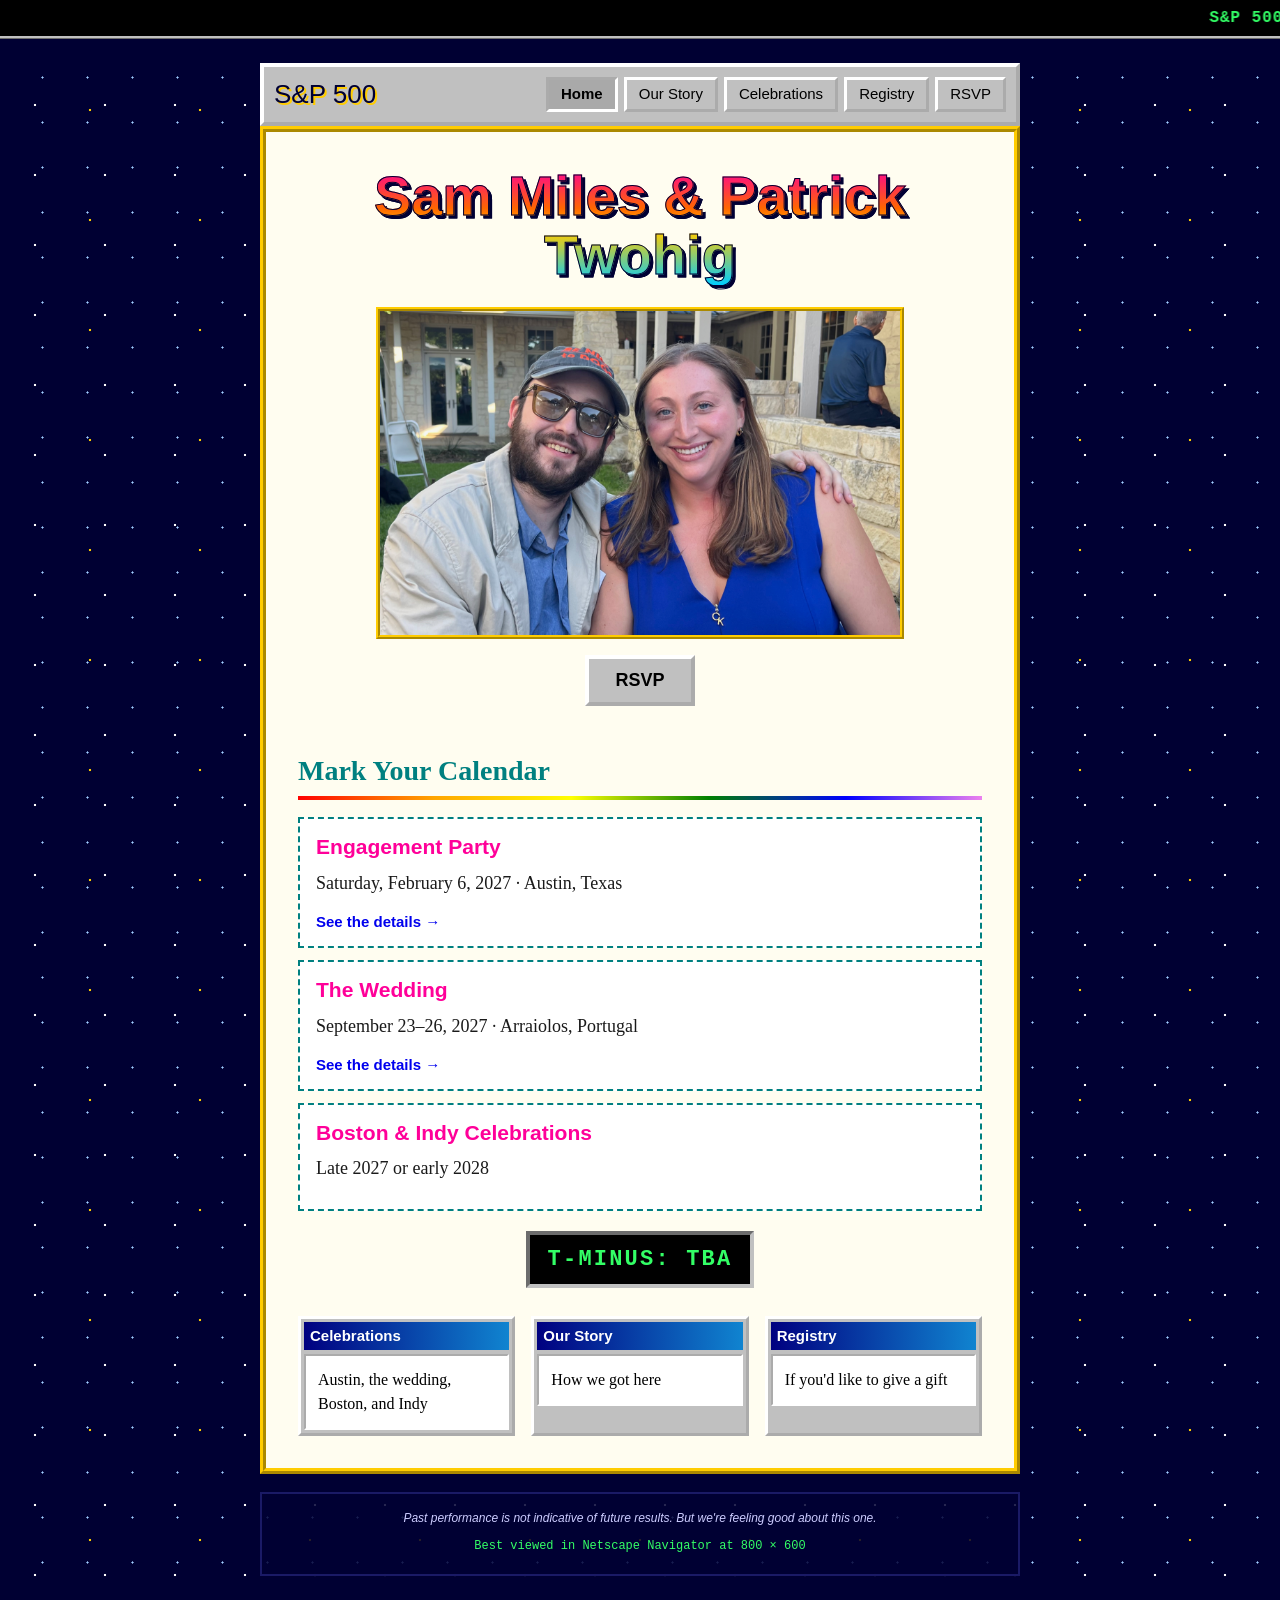
<file: index.html>
<!DOCTYPE html>
<html lang="en">
<head>
  <meta charset="UTF-8">
  <meta name="viewport" content="width=device-width, initial-scale=1.0">
  <title>Sam &amp; Patrick's Wedding</title>
  <meta name="description" content="Join us in Arraiolos, Portugal, September 23 to 26, 2027.">
  <link rel="stylesheet" href="styles.css">
</head>
<body>

  <marquee class="ticker" scrollamount="5">
    S&amp;P 500 <span class="up">&#9650;</span> &middot;
    SAM <span class="up">&#9650;</span> &middot;
    PAT <span class="up">&#9650;</span> &middot;
    LOVE <span class="up">&#9650;&#9650;&#9650;</span> &middot;
    COLD FEET <span class="down">&#9660;</span> &middot;
    Q1 2027: ENGAGEMENT PARTY (ATX) <span class="up">&#9650;</span> &middot;
    Q3 2027: PORTUGAL WEDDING <span class="up">&#9650;&#9650;</span> &middot;
    POST WEDDING: INDY AND BOSTON GRILL OUT TOUR <span class="up">&#9650;</span>
  </marquee>

  <header class="site-header">
    <nav class="site-nav">
      <a href="index.html" class="nav-logo">S&amp;P 500</a>
      <ul class="nav-links">
        <li><a href="index.html" aria-current="page">Home</a></li>
        <li><a href="ourstory.html">Our Story</a></li>
        <li><a href="celebrations.html">Celebrations</a></li>
        <li><a href="registry.html">Registry</a></li>
        <li><a href="rsvp.html">RSVP</a></li>
      </ul>
    </nav>
  </header>

  <main>
    <section class="hero">
      <h1>Sam Miles &amp; Patrick Twohig</h1>
      <img src="closeup.png" alt="Sam and Patrick smiling together outside" class="hero-photo">
      <a href="rsvp.html" class="button">RSVP</a>
    </section>

    <section class="save-the-dates">
      <h2>Mark Your Calendar</h2>

      <a class="event event-link" href="engagement.html">
        <h3>Engagement Party</h3>
        <p>Saturday, February 6, 2027 · Austin, Texas</p>
        <p class="event-more">See the details &rarr;</p>
      </a>
      <a class="event event-link" href="wedding.html">
        <h3>The Wedding</h3>
        <p>September 23&ndash;26, 2027 · Arraiolos, Portugal</p>
        <p class="event-more">See the details &rarr;</p>
      </a>
      <article class="event">
        <h3>Boston &amp; Indy Celebrations</h3>
        <p>Late 2027 or early 2028</p>
      </article>
    </section>

    <section class="countdown">
      <!-- fill in with date -->
      <p id="countdown">T-MINUS: TBA</p>
    </section>

    <section class="quick-links">
      <a href="celebrations.html">
        <h3>Celebrations</h3>
        <p>Austin, the wedding, Boston, and Indy</p>
      </a>
      <a href="ourstory.html">
        <h3>Our Story</h3>
        <p>How we got here</p>
      </a>
      <a href="registry.html">
        <h3>Registry</h3>
        <p>If you'd like to give a gift</p>
      </a>
    </section>
  </main>

  <footer class="site-footer">
    <p class="fine-print">Past performance is not indicative of future results. But we're feeling good about this one.</p>
    <p class="best-viewed">Best viewed in Netscape Navigator at 800 &times; 600</p>
  </footer>

  <script src="script.js"></script>
</body>
</html>
</file>
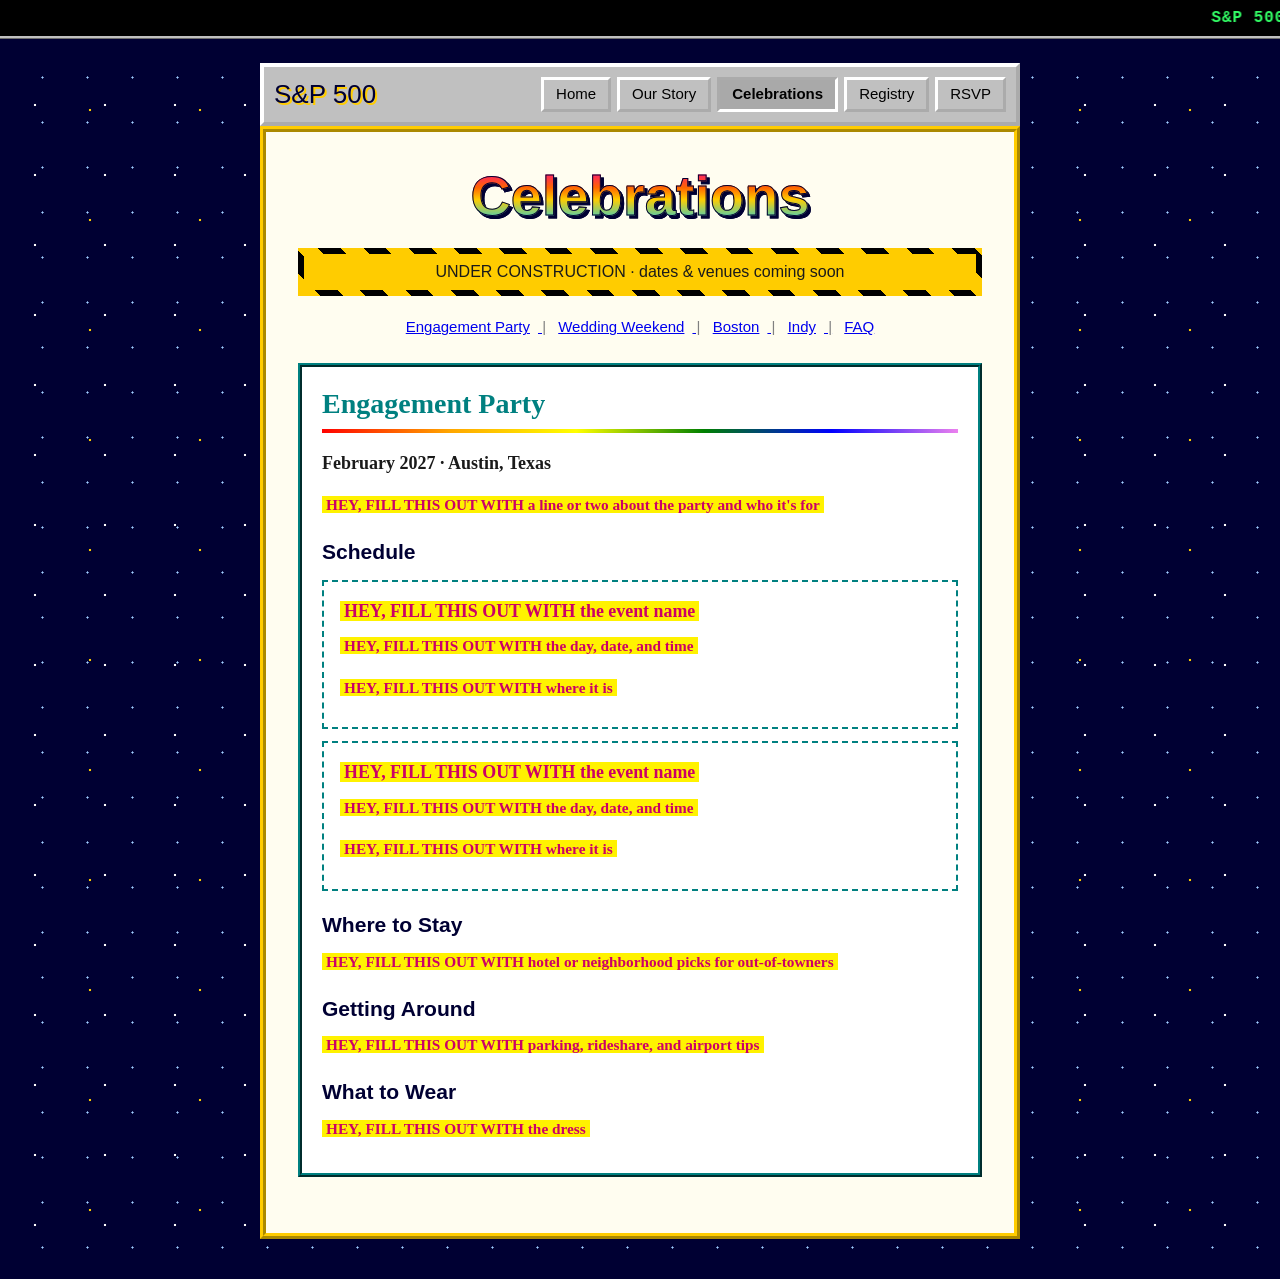
<file: celebration.html>
<!DOCTYPE html>
<html lang="en">
<head>
  <meta charset="UTF-8">
  <meta name="viewport" content="width=device-width, initial-scale=1.0">
  <title>Celebrations | Sam &amp; Patrick</title>
  <link rel="stylesheet" href="styles.css">
</head>
<body>

  <marquee class="ticker" scrollamount="5">
    S&amp;P 500 <span class="up">&#9650;</span> &middot;
    SAM <span class="up">&#9650;</span> &middot;
    PAT <span class="up">&#9650;</span> &middot;
    LOVE <span class="up">&#9650;&#9650;&#9650;</span> &middot;
    COLD FEET <span class="down">&#9660;</span> &middot;
    Q1 2027: ENGAGEMENT PARTY (AUSTIN) <span class="up">&#9650;</span> &middot;
    Q4 2027: WEDDING <span class="up">&#9650;</span>
  </marquee>

  <header class="site-header">
    <nav class="site-nav">
      <a href="index.html" class="nav-logo">S&amp;P 500</a>
      <ul class="nav-links">
        <li><a href="index.html">Home</a></li>
        <li><a href="ourstory.html">Our Story</a></li>
        <li><a href="celebrations.html" aria-current="page">Celebrations</a></li>
        <li><a href="registry.html">Registry</a></li>
        <li><a href="rsvp.html">RSVP</a></li>
      </ul>
    </nav>
  </header>

  <main>
    <h1>Celebrations</h1>

    <div class="under-construction">
      <p><span class="blink">UNDER CONSTRUCTION</span> &middot; dates &amp; venues coming soon</p>
    </div>

    <nav class="page-nav">
      <a href="#engagement-party">Engagement Party</a>
      <a href="#wedding">Wedding Weekend</a>
      <a href="#boston">Boston</a>
      <a href="#indy">Indy</a>
      <a href="#faq">FAQ</a>
    </nav>

    <!-- ========== ENGAGEMENT PARTY ========== -->
    <section id="engagement-party" class="celebration">
      <h2>Engagement Party</h2>
      <p><strong>February 2027 &middot; Austin, Texas</strong></p>
      <p><span class="todo">HEY, FILL THIS OUT WITH a line or two about the party and who it's for</span></p>

      <h3>Schedule</h3>
      <article class="event">
        <h3><span class="todo">HEY, FILL THIS OUT WITH the event name</span></h3>
        <p><span class="todo">HEY, FILL THIS OUT WITH the day, date, and time</span></p>
        <p><span class="todo">HEY, FILL THIS OUT WITH where it is</span></p>
      </article>
      <article class="event">
        <h3><span class="todo">HEY, FILL THIS OUT WITH the event name</span></h3>
        <p><span class="todo">HEY, FILL THIS OUT WITH the day, date, and time</span></p>
        <p><span class="todo">HEY, FILL THIS OUT WITH where it is</span></p>
      </article>
      <!-- Copy an <article class="event"> block to add more events -->

      <h3>Where to Stay</h3>
      <p><span class="todo">HEY, FILL THIS OUT WITH hotel or neighborhood picks for out-of-towners</span></p>

      <h3>Getting Around</h3>
      <p><span class="todo">HEY, FILL THIS OUT WITH parking, rideshare, and airport tips</span></p>

      <h3>What to Wear</h3>
      <p><span class="todo">HEY, FILL THIS OUT WITH the dress
</file>
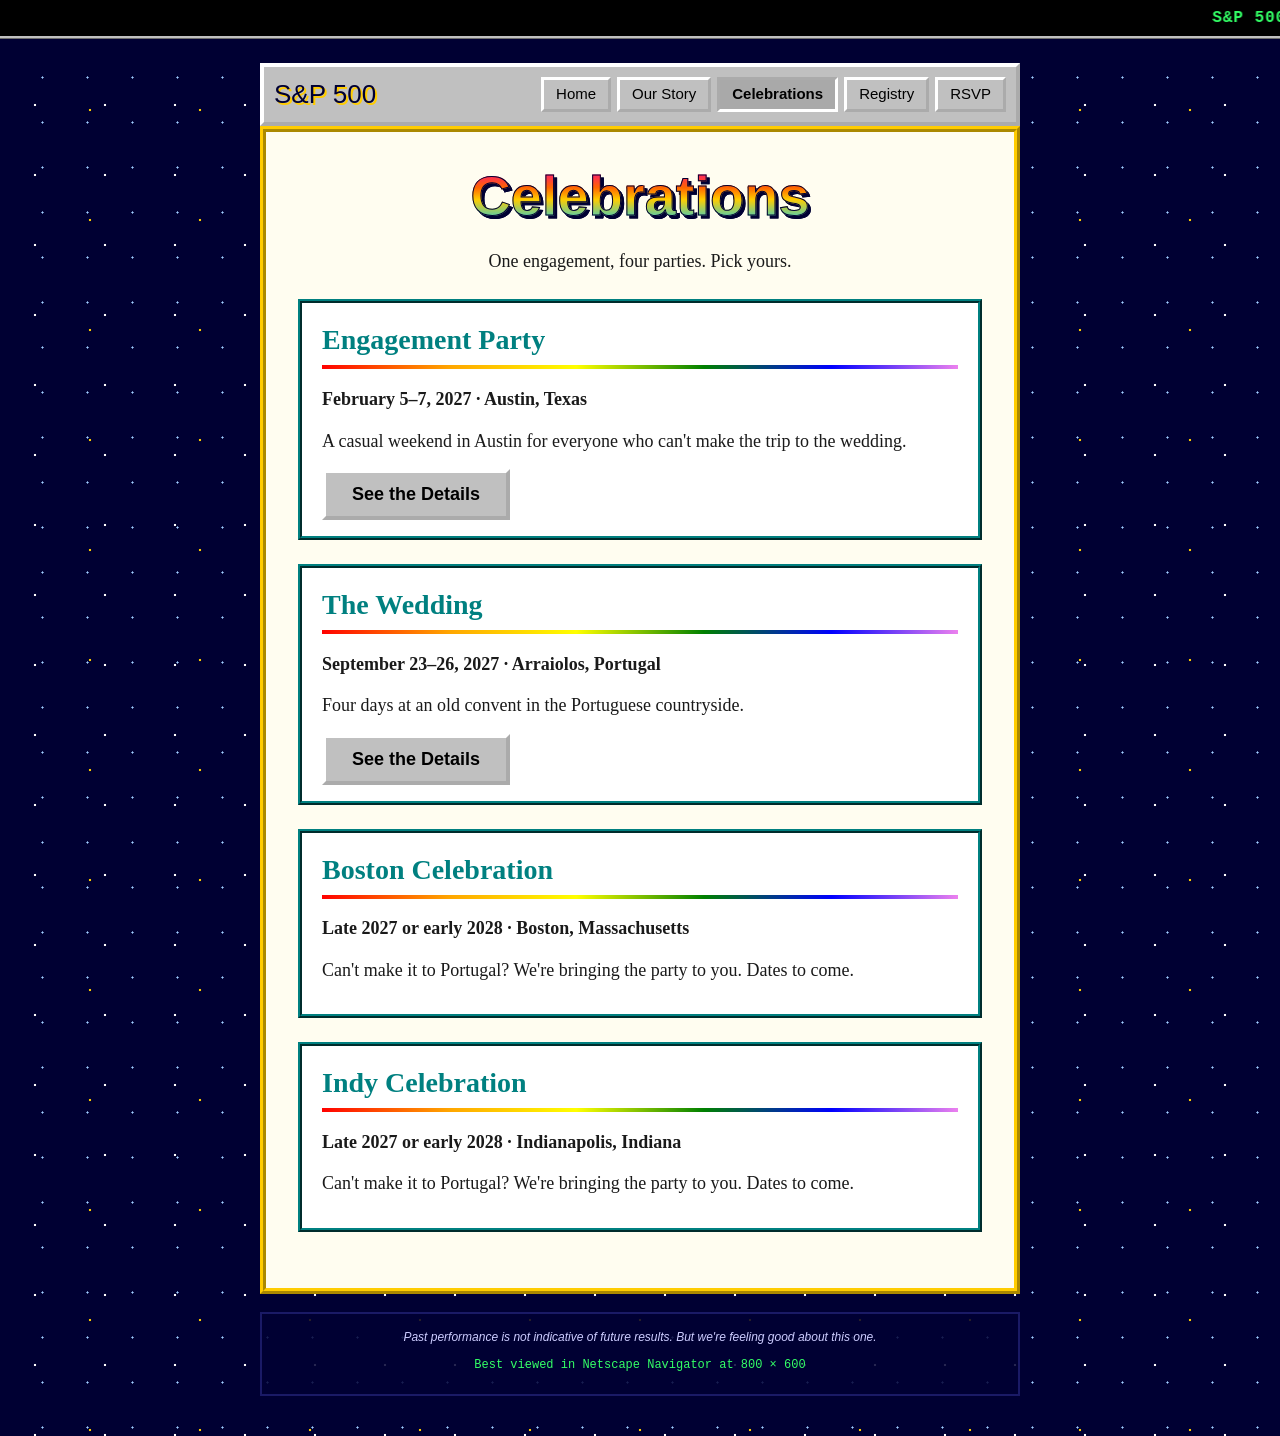
<file: celebrations.html>
<!DOCTYPE html>
<html lang="en">
<head>
  <meta charset="UTF-8">
  <meta name="viewport" content="width=device-width, initial-scale=1.0">
  <title>Celebrations | Sam &amp; Patrick</title>
  <link rel="stylesheet" href="styles.css">
</head>
<body>

  <marquee class="ticker" scrollamount="5">
    S&amp;P 500 <span class="up">&#9650;</span> &middot;
    SAM <span class="up">&#9650;</span> &middot;
    PAT <span class="up">&#9650;</span> &middot;
    LOVE <span class="up">&#9650;&#9650;&#9650;</span> &middot;
    COLD FEET <span class="down">&#9660;</span> &middot;
    Q1 2027: ENGAGEMENT PARTY (AUSTIN) <span class="up">&#9650;</span> &middot;
    Q3 2027: PORTUGAL <span class="up">&#9650;&#9650;</span>
  </marquee>

  <header class="site-header">
    <nav class="site-nav">
      <a href="index.html" class="nav-logo">S&amp;P 500</a>
      <ul class="nav-links">
        <li><a href="index.html">Home</a></li>
        <li><a href="ourstory.html">Our Story</a></li>
        <li><a href="celebrations.html" aria-current="page">Celebrations</a></li>
        <li><a href="registry.html">Registry</a></li>
        <li><a href="rsvp.html">RSVP</a></li>
      </ul>
    </nav>
  </header>

  <main>
    <h1>Celebrations</h1>
    <p style="text-align:center">One engagement, four parties. Pick yours.</p>

    <section class="celebration">
      <h2>Engagement Party</h2>
      <p><strong>February 5&ndash;7, 2027 &middot; Austin, Texas</strong></p>
      <p>A casual weekend in Austin for everyone who can't make the trip to the wedding.</p>
      <a href="engagement.html" class="button">See the Details</a>
    </section>

    <section class="celebration">
      <h2>The Wedding</h2>
      <p><strong>September 23&ndash;26, 2027 &middot; Arraiolos, Portugal</strong></p>
      <p>Four days at an old convent in the Portuguese countryside.</p>
      <a href="wedding.html" class="button">See the Details</a>
    </section>

    <section class="celebration">
      <h2>Boston Celebration</h2>
      <p><strong>Late 2027 or early 2028 &middot; Boston, Massachusetts</strong></p>
      <p>Can't make it to Portugal? We're bringing the party to you. Dates to come.</p>
    </section>

    <section class="celebration">
      <h2>Indy Celebration</h2>
      <p><strong>Late 2027 or early 2028 &middot; Indianapolis, Indiana</strong></p>
      <p>Can't make it to Portugal? We're bringing the party to you. Dates to come.</p>
    </section>

  </main>

  <footer class="site-footer">
    <p class="fine-print">Past performance is not indicative of future results. But we're feeling good about this one.</p>
    <p class="best-viewed">Best viewed in Netscape Navigator at 800 &times; 600</p>
  </footer>

  <script src="script.js"></script>
</body>
</html>
</file>
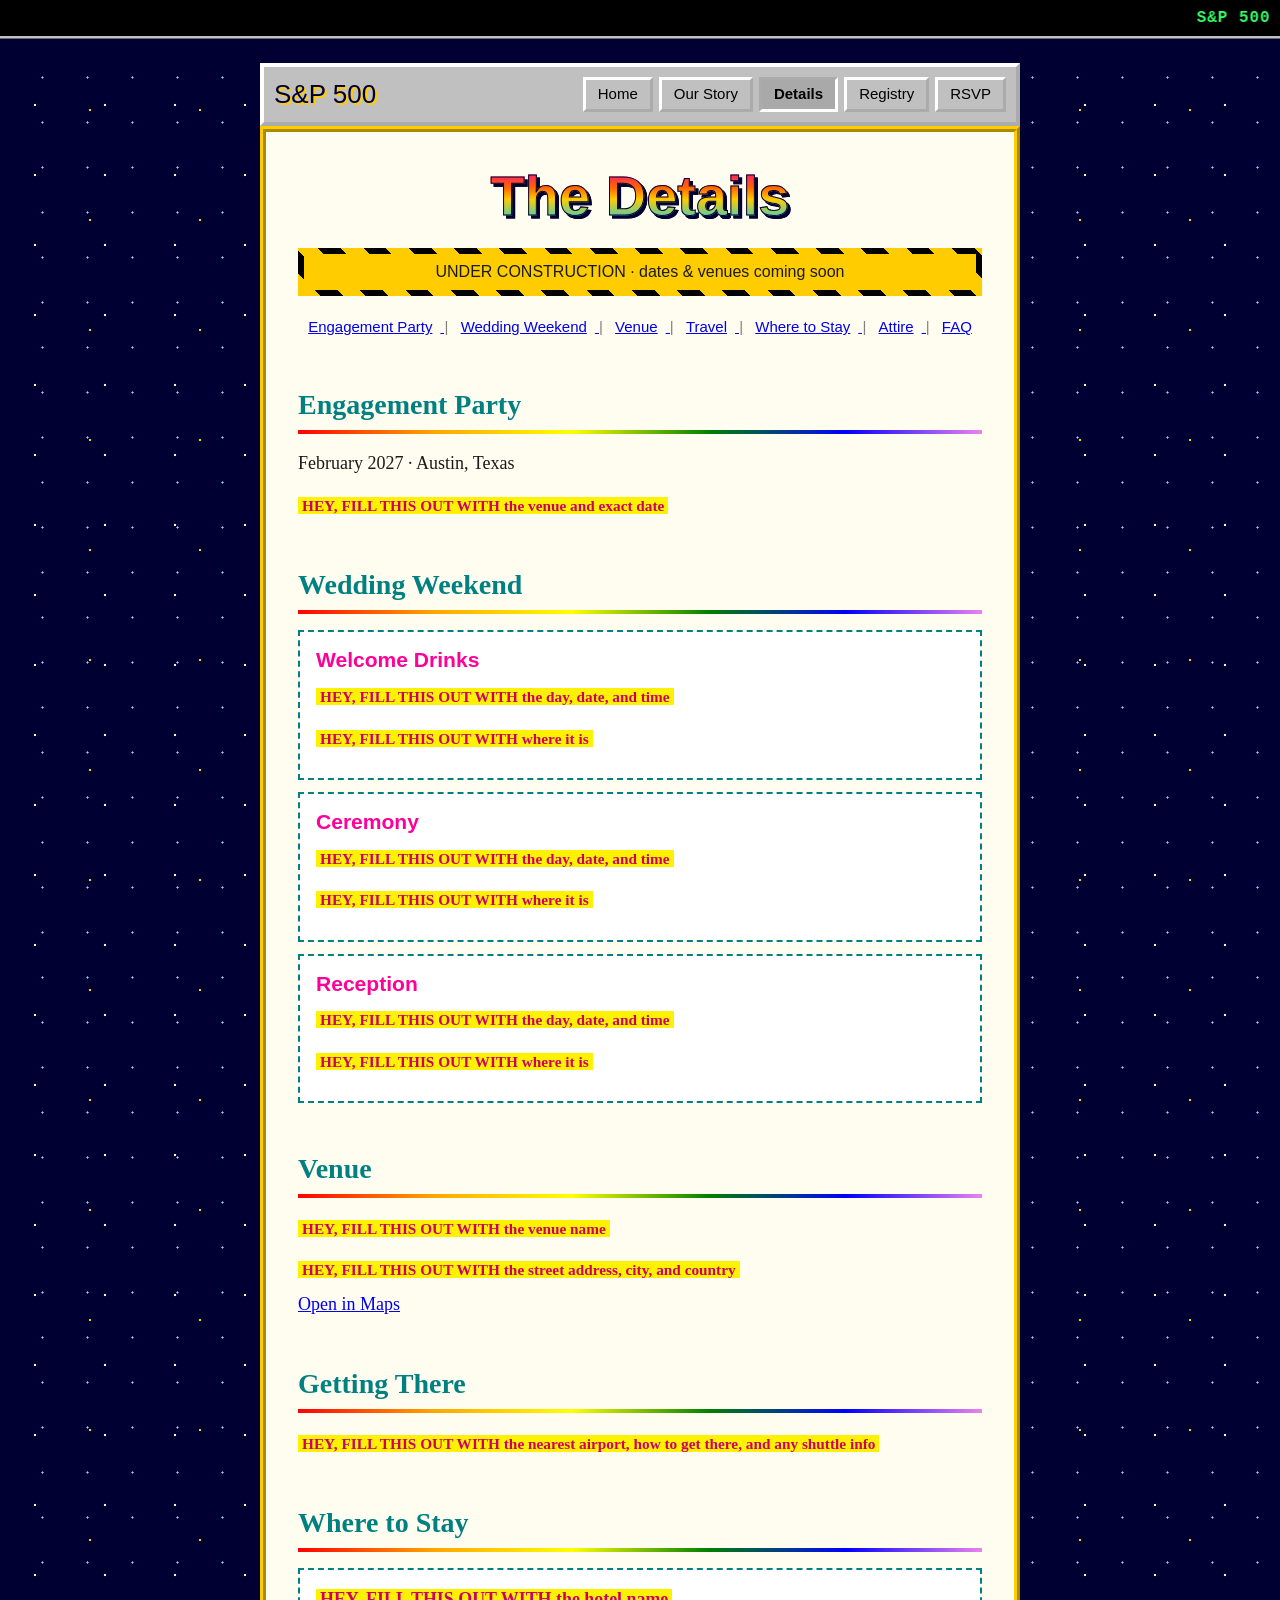
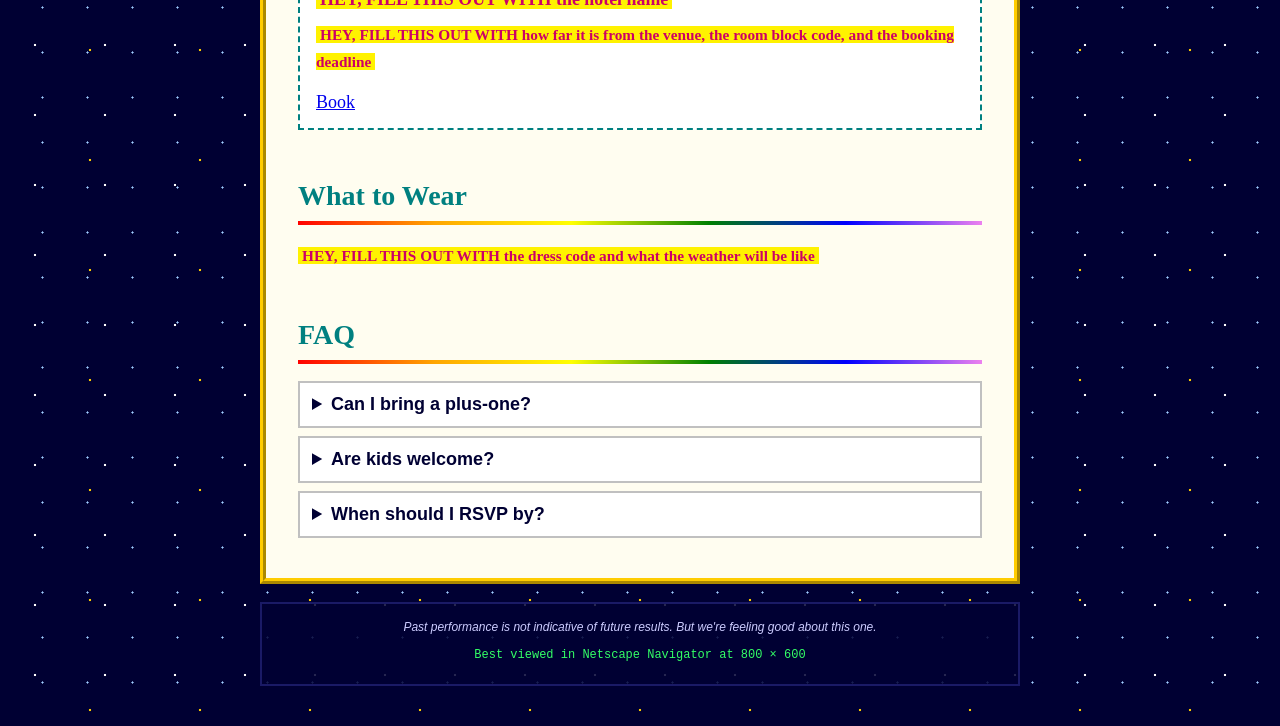
<file: details.html>
<!DOCTYPE html>
<html lang="en">
<head>
  <meta charset="UTF-8">
  <meta name="viewport" content="width=device-width, initial-scale=1.0">
  <title>Details | Sam &amp; Patrick</title>
  <link rel="stylesheet" href="styles.css">
</head>
<body>

  <marquee class="ticker" scrollamount="5">
    S&amp;P 500 <span class="up">&#9650;</span> &middot;
    SAM <span class="up">&#9650;</span> &middot;
    PAT <span class="up">&#9650;</span> &middot;
    LOVE <span class="up">&#9650;&#9650;&#9650;</span> &middot;
    COLD FEET <span class="down">&#9660;</span> &middot;
    Q1 2027: ENGAGEMENT PARTY (AUSTIN) <span class="up">&#9650;</span> &middot;
    Q4 2027: WEDDING <span class="up">&#9650;</span> &middot;
    OPEN BAR <span class="up">&#9650;</span>
  </marquee>

  <header class="site-header">
    <nav class="site-nav">
      <a href="index.html" class="nav-logo">S&amp;P 500</a>
      <ul class="nav-links">
        <li><a href="index.html">Home</a></li>
        <li><a href="ourstory.html">Our Story</a></li>
        <li><a href="details.html" aria-current="page">Details</a></li>
        <li><a href="registry.html">Registry</a></li>
        <li><a href="rsvp.html">RSVP</a></li>
      </ul>
    </nav>
  </header>

  <main>
    <h1>The Details</h1>

    <div class="under-construction">
      <p><span class="blink">UNDER CONSTRUCTION</span> &middot; dates &amp; venues coming soon</p>
    </div>

    <!-- Jump links for a long page -->
    <nav class="page-nav">
      <a href="#engagement-party">Engagement Party</a>
      <a href="#schedule">Wedding Weekend</a>
      <a href="#venue">Venue</a>
      <a href="#travel">Travel</a>
      <a href="#stay">Where to Stay</a>
      <a href="#attire">Attire</a>
      <a href="#faq">FAQ</a>
    </nav>

    <section id="engagement-party">
      <h2>Engagement Party</h2>
      <p><time datetime="2027-02">February 2027</time> · Austin, Texas</p>
      <p><span class="todo">HEY, FILL THIS OUT WITH the venue and exact date</span></p>
    </section>

    <section id="schedule">
      <h2>Wedding Weekend</h2>
      <article class="event">
        <h3>Welcome Drinks</h3>
        <p><span class="todo">HEY, FILL THIS OUT WITH the day, date, and time</span></p>
        <p><span class="todo">HEY, FILL THIS OUT WITH where it is</span></p>
      </article>
      <article class="event">
        <h3>Ceremony</h3>
        <p><span class="todo">HEY, FILL THIS OUT WITH the day, date, and time</span></p>
        <p><span class="todo">HEY, FILL THIS OUT WITH where it is</span></p>
      </article>
      <article class="event">
        <h3>Reception</h3>
        <p><span class="todo">HEY, FILL THIS OUT WITH the day, date, and time</span></p>
        <p><span class="todo">HEY, FILL THIS OUT WITH where it is</span></p>
      </article>
    </section>

    <section id="venue">
      <h2>Venue</h2>
      <p><span class="todo">HEY, FILL THIS OUT WITH the venue name</span></p>
      <address><span class="todo">HEY, FILL THIS OUT WITH the street address, city, and country</span></address>
      <a href="#" target="_blank" rel="noopener">Open in Maps</a> <!-- HEY: swap # for the Google Maps link -->
      <!-- Optional: paste a Google Maps embed iframe here -->
    </section>

    <section id="travel">
      <h2>Getting There</h2>
      <p><span class="todo">HEY, FILL THIS OUT WITH the nearest airport, how to get there, and any shuttle info</span></p>
    </section>

    <section id="stay">
      <h2>Where to Stay</h2>
      <article class="hotel">
        <h3><span class="todo">HEY, FILL THIS OUT WITH the hotel name</span></h3>
        <p><span class="todo">HEY, FILL THIS OUT WITH how far it is from the venue, the room block code, and the booking deadline</span></p>
        <a href="#" target="_blank" rel="noopener">Book</a> <!-- HEY: swap # for the hotel booking link -->
      </article>
    </section>

    <section id="attire">
      <h2>What to Wear</h2>
      <p><span class="todo">HEY, FILL THIS OUT WITH the dress code and what the weather will be like</span></p>
    </section>

    <section id="faq">
      <h2>FAQ</h2>
      <!-- <details> makes these open/close with no JavaScript -->
      <details>
        <summary>Can I bring a plus-one?</summary>
        <p><span class="todo">HEY, FILL THIS OUT WITH your answer</span></p>
      </details>
      <details>
        <summary>Are kids welcome?</summary>
        <p><span class="todo">HEY, FILL THIS OUT WITH your answer</span></p>
      </details>
      <details>
        <summary>When should I RSVP by?</summary>
        <p><span class="todo">HEY, FILL THIS OUT WITH your answer</span></p>
      </details>
    </section>
  </main>

  <footer class="site-footer">
    <p class="fine-print">Past performance is not indicative of future results. But we're feeling good about this one.</p>
    <p class="best-viewed">Best viewed in Netscape Navigator at 800 &times; 600</p>
  </footer>

  <script src="script.js"></script>
</body>
</html>
</file>
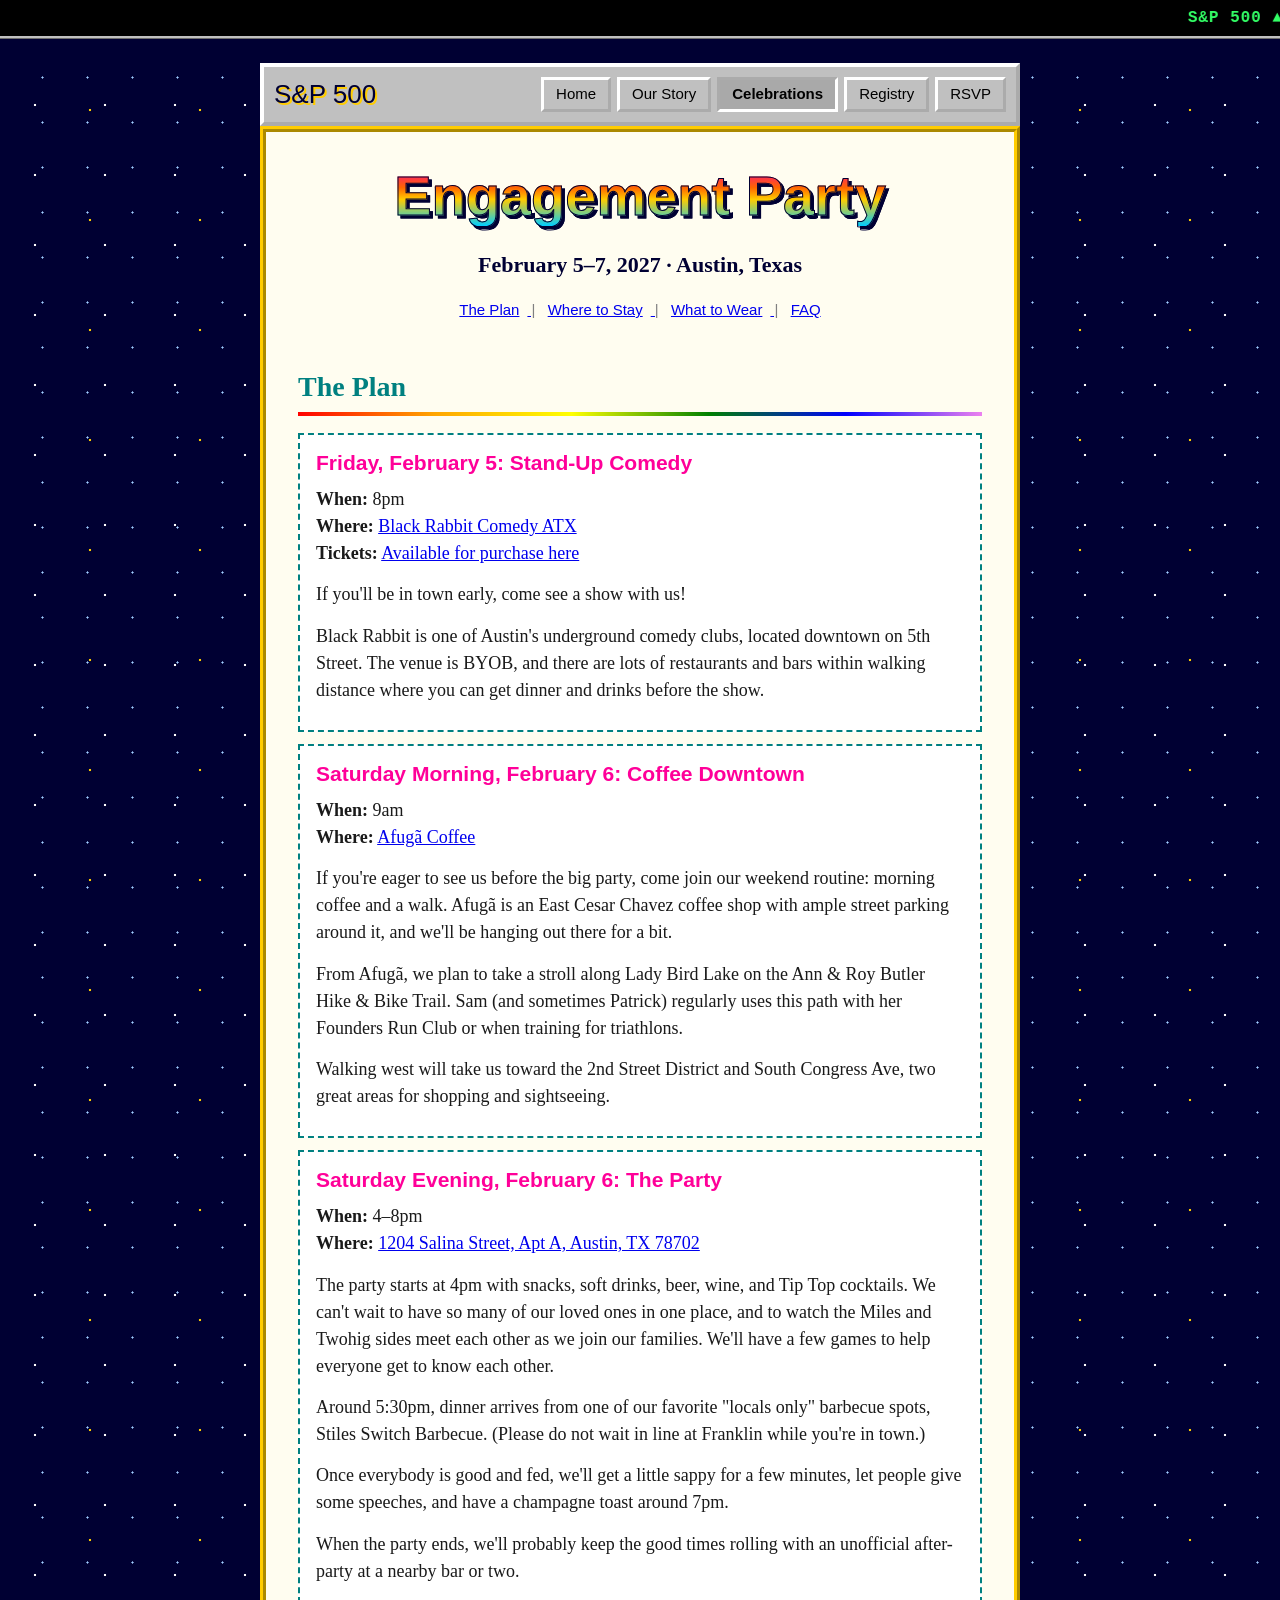
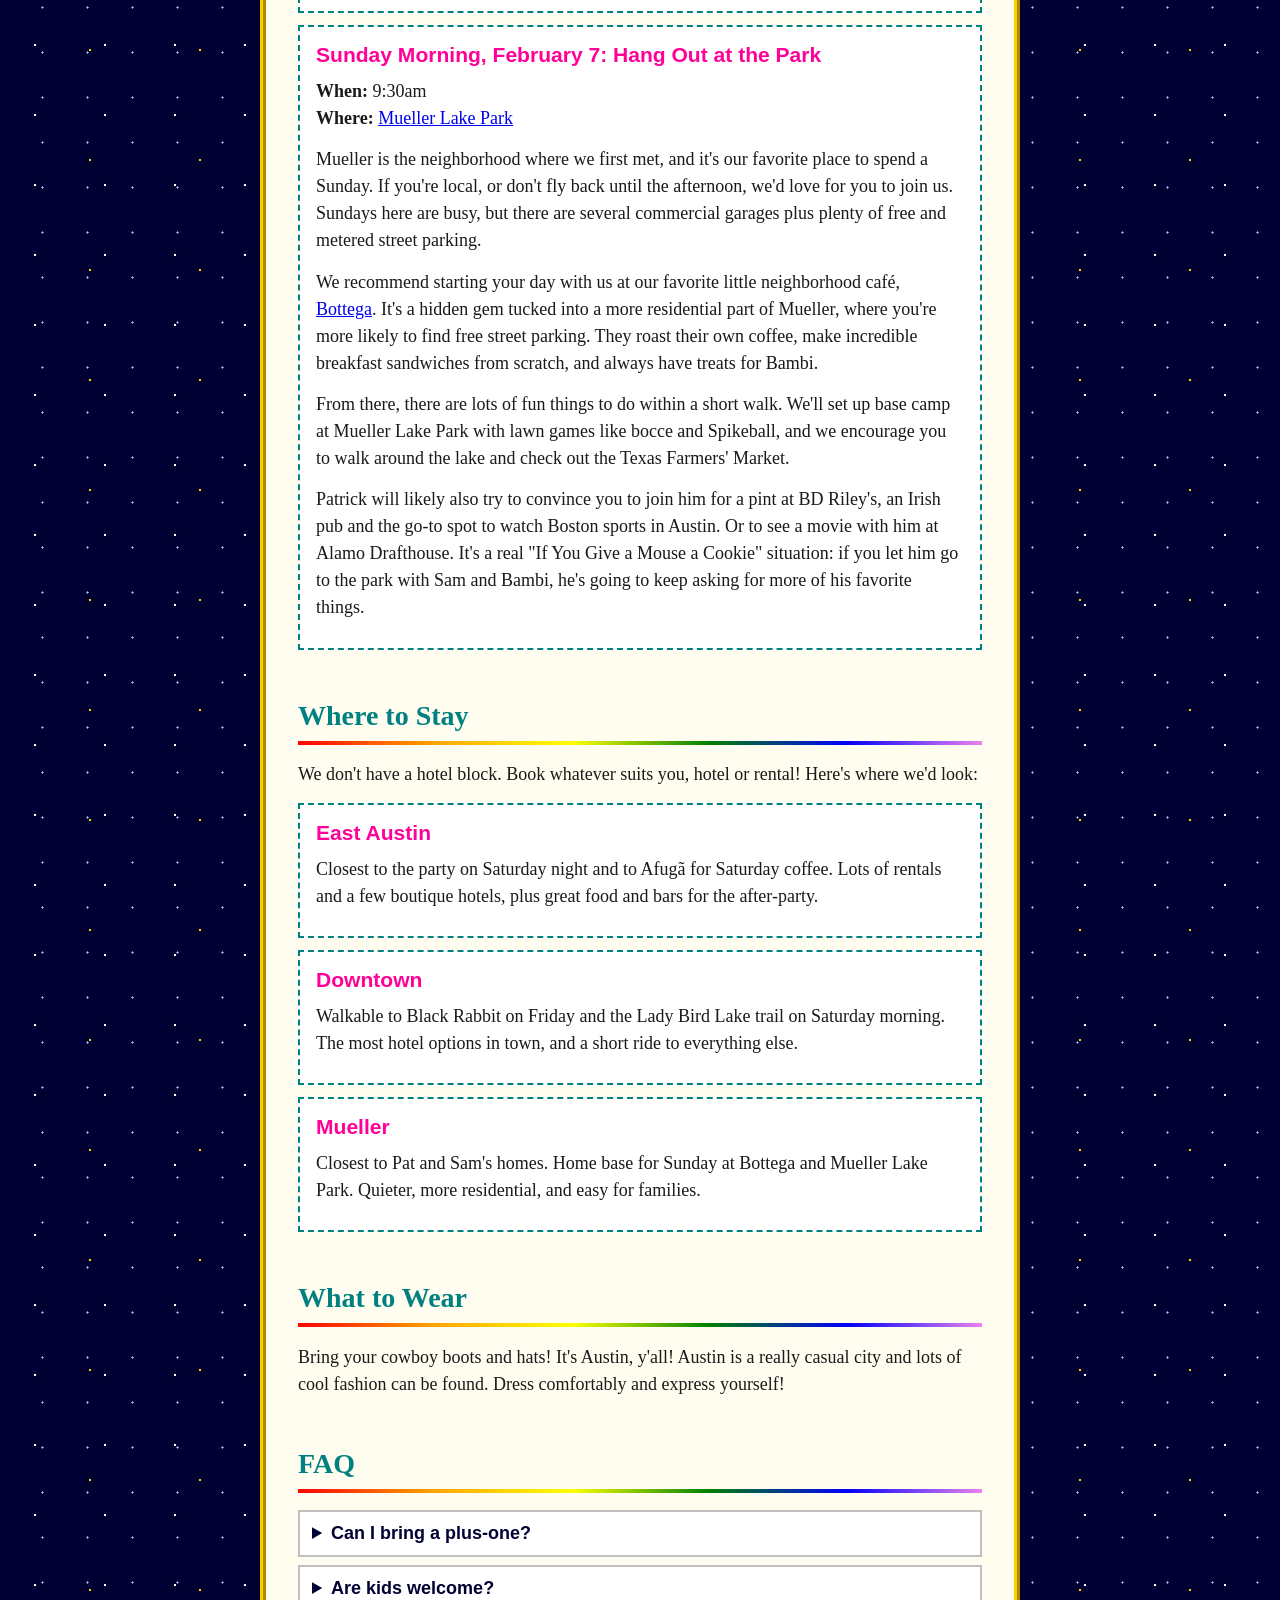
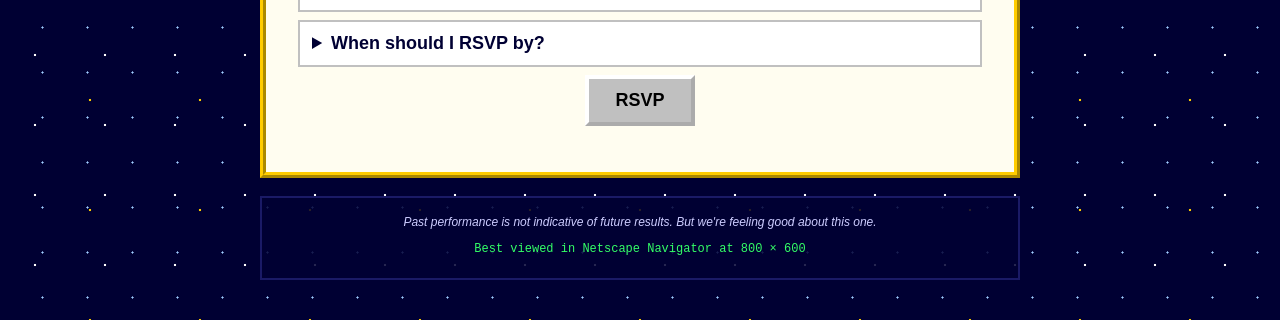
<file: engagement.html>
<!DOCTYPE html>
<html lang="en">
<head>
  <meta charset="UTF-8">
  <meta name="viewport" content="width=device-width, initial-scale=1.0">
  <title>Engagement Party February 5-7, 2027 | Sam &amp; Patrick</title>
  <link rel="stylesheet" href="styles.css">
</head>
<body>

  <marquee class="ticker" scrollamount="5">
    S&amp;P 500 <span class="up">&#9650;</span> &middot;
    SAM <span class="up">&#9650;</span> &middot;
    PAT <span class="up">&#9650;</span> &middot;
    LOVE <span class="up">&#9650;&#9650;&#9650;</span> &middot;
    COLD FEET <span class="down">&#9660;</span> &middot;
    Q1 2027: ENGAGEMENT PARTY (AUSTIN) <span class="up">&#9650;</span> &middot;
    Q4 2027: WEDDING <span class="up">&#9650;</span>
  </marquee>

  <header class="site-header">
    <nav class="site-nav">
      <a href="index.html" class="nav-logo">S&amp;P 500</a>
      <ul class="nav-links">
        <li><a href="index.html">Home</a></li>
        <li><a href="ourstory.html">Our Story</a></li>
        <li><a href="celebrations.html" aria-current="page">Celebrations</a></li>
        <li><a href="registry.html">Registry</a></li>
        <li><a href="rsvp.html">RSVP</a></li>
      </ul>
    </nav>
  </header>

  <main>
    <h1>Engagement Party</h1>
    <p class="hero-date" style="text-align:center"><strong>February 5&ndash;7, 2027 &middot; Austin, Texas</strong></p>

    <nav class="page-nav">
      <a href="#about">The Plan</a>
      <a href="#stay">Where to Stay</a>
      <a href="#wear">What to Wear</a>
      <a href="#faq">FAQ</a>

    </nav>

    <section id="about">
      <h2>The Plan</h2>
    </section>

    <section id="schedule">

      <article class="event">
        <h3>Friday, February 5: Stand-Up Comedy</h3>
        <p><strong>When:</strong> 8pm<br>
           <strong>Where:</strong> <a href="https://maps.app.goo.gl/KzkwnYrDNgRzwkA47" target="_blank" rel="noopener">Black Rabbit Comedy ATX</a><br>
           <strong>Tickets:</strong> <a href="https://www.eventbrite.com/e/black-rabbit-underground-comedy-tickets-753496647757" target="_blank" rel="noopener">Available for purchase here</a></p>
        <p>If you'll be in town early, come see a show with us!</p>
        <p>Black Rabbit is one of Austin's underground comedy clubs, located downtown on 5th Street. The venue is BYOB, and there are lots of restaurants and bars within walking distance where you can get dinner and drinks before the show.</p>
      </article>

      <article class="event">
        <h3>Saturday Morning, February 6: Coffee Downtown</h3>
        <p><strong>When:</strong> 9am<br>
           <strong>Where:</strong> <a href="https://maps.app.goo.gl/LRq1GmiETYwEimsj9" target="_blank" rel="noopener">Afug&atilde; Coffee</a></p>
        <p>If you're eager to see us before the big party, come join our weekend routine: morning coffee and a walk. Afug&atilde; is an East Cesar Chavez coffee shop with ample street parking around it, and we'll be hanging out there for a bit.</p>
        <p>From Afug&atilde;, we plan to take a stroll along Lady Bird Lake on the Ann &amp; Roy Butler Hike &amp; Bike Trail. Sam (and sometimes Patrick) regularly uses this path with her Founders Run Club or when training for triathlons.</p>
        <p>Walking west will take us toward the 2nd Street District and South Congress Ave, two great areas for shopping and sightseeing.</p>
      </article>

      <article class="event">
        <h3>Saturday Evening, February 6: The Party</h3>
        <p><strong>When:</strong> 4&ndash;8pm<br>
           <strong>Where:</strong> <a href="https://www.google.com/maps/search/?api=1&amp;query=1204+Salina+St+Apt+A+Austin+TX+78702" target="_blank" rel="noopener">1204 Salina Street, Apt A, Austin, TX 78702</a></p>
        <p>The party starts at 4pm with snacks, soft drinks, beer, wine, and Tip Top cocktails. We can't wait to have so many of our loved ones in one place, and to watch the Miles and Twohig sides meet each other as we join our families. We'll have a few games to help everyone get to know each other.</p>
        <p>Around 5:30pm, dinner arrives from one of our favorite "locals only" barbecue spots, Stiles Switch Barbecue. (Please do not wait in line at Franklin while you're in town.)</p>
        <p>Once everybody is good and fed, we'll get a little sappy for a few minutes, let people give some speeches, and have a champagne toast around 7pm.</p>
        <p>When the party ends, we'll probably keep the good times rolling with an unofficial after-party at a nearby bar or two.</p>
      </article>

      <article class="event">
        <h3>Sunday Morning, February 7: Hang Out at the Park</h3>
        <p><strong>When:</strong> 9:30am<br>
           <strong>Where:</strong> <a href="https://www.google.com/maps/search/?api=1&amp;query=Mueller+Lake+Park+Austin+TX" target="_blank" rel="noopener">Mueller Lake Park</a></p>
        <p>Mueller is the neighborhood where we first met, and it's our favorite place to spend a Sunday. If you're local, or don't fly back until the afternoon, we'd love for you to join us. Sundays here are busy, but there are several commercial garages plus plenty of free and metered street parking.</p>
        <p>We recommend starting your day with us at our favorite little neighborhood caf&eacute;, <a href="https://maps.app.goo.gl/kTii9dMYQfCQX5G87" target="_blank" rel="noopener">Bottega</a>. It's a hidden gem tucked into a more residential part of Mueller, where you're more likely to find free street parking. They roast their own coffee, make incredible breakfast sandwiches from scratch, and always have treats for Bambi.</p>
        <p>From there, there are lots of fun things to do within a short walk. We'll set up base camp at Mueller Lake Park with lawn games like bocce and Spikeball, and we encourage you to walk around the lake and check out the Texas Farmers' Market.</p>
        <p>Patrick will likely also try to convince you to join him for a pint at BD Riley's, an Irish pub and the go-to spot to watch Boston sports in Austin. Or to see a movie with him at Alamo Drafthouse. It's a real "If You Give a Mouse a Cookie" situation: if you let him go to the park with Sam and Bambi, he's going to keep asking for more of his favorite things.</p>
      </article>

    </section>

    <section id="stay">
      <h2>Where to Stay</h2>

      <p>We don't have a hotel block. Book whatever suits you, hotel or rental! Here's where we'd look:</p>

      <article class="hotel">
        <h3>East Austin</h3>
        <p>Closest to the party on Saturday night and to Afug&atilde; for Saturday coffee. Lots of rentals and a few boutique hotels, plus great food and bars for the after-party.</p>
      </article>

      <article class="hotel">
        <h3>Downtown</h3>
        <p>Walkable to Black Rabbit on Friday and the Lady Bird Lake trail on Saturday morning. The most hotel options in town, and a short ride to everything else.</p>
      </article>

      <article class="hotel">
        <h3>Mueller</h3>
        <p>Closest to Pat and Sam's homes. Home base for Sunday at Bottega and Mueller Lake Park. Quieter, more residential, and easy for families.</p>
      </article>
    </section>
    </section>

    <section id="wear">
      <h2>What to Wear</h2>
      <p>Bring your cowboy boots and hats! It's Austin, y'all! Austin is a really casual city and lots of cool fashion can be found. Dress comfortably and express yourself!</p>
    </section>

    <section id="faq">
      <h2>FAQ</h2>
      <details>
        <summary>Can I bring a plus-one?</summary>
        <p>Yes! Plus-ones are welcome! :)</p>
      </details>
      <details>
        <summary>Are kids welcome?</summary>
        <p>Yes! Kids are welcome! :)</p>
      </details>
      <details>
        <summary>When should I RSVP by?</summary>
        <p>January 15, 2027</p>
      </details>
    </section>

    <p style="text-align:center">
      <a href="rsvp.html" class="button">RSVP</a>
    </p>

  </main>

  <footer class="site-footer">
    <p class="fine-print">Past performance is not indicative of future results. But we're feeling good about this one.</p>
    <p class="best-viewed">Best viewed in Netscape Navigator at 800 &times; 600</p>
  </footer>

  <script src="script.js"></script>
</body>
</html>
</file>
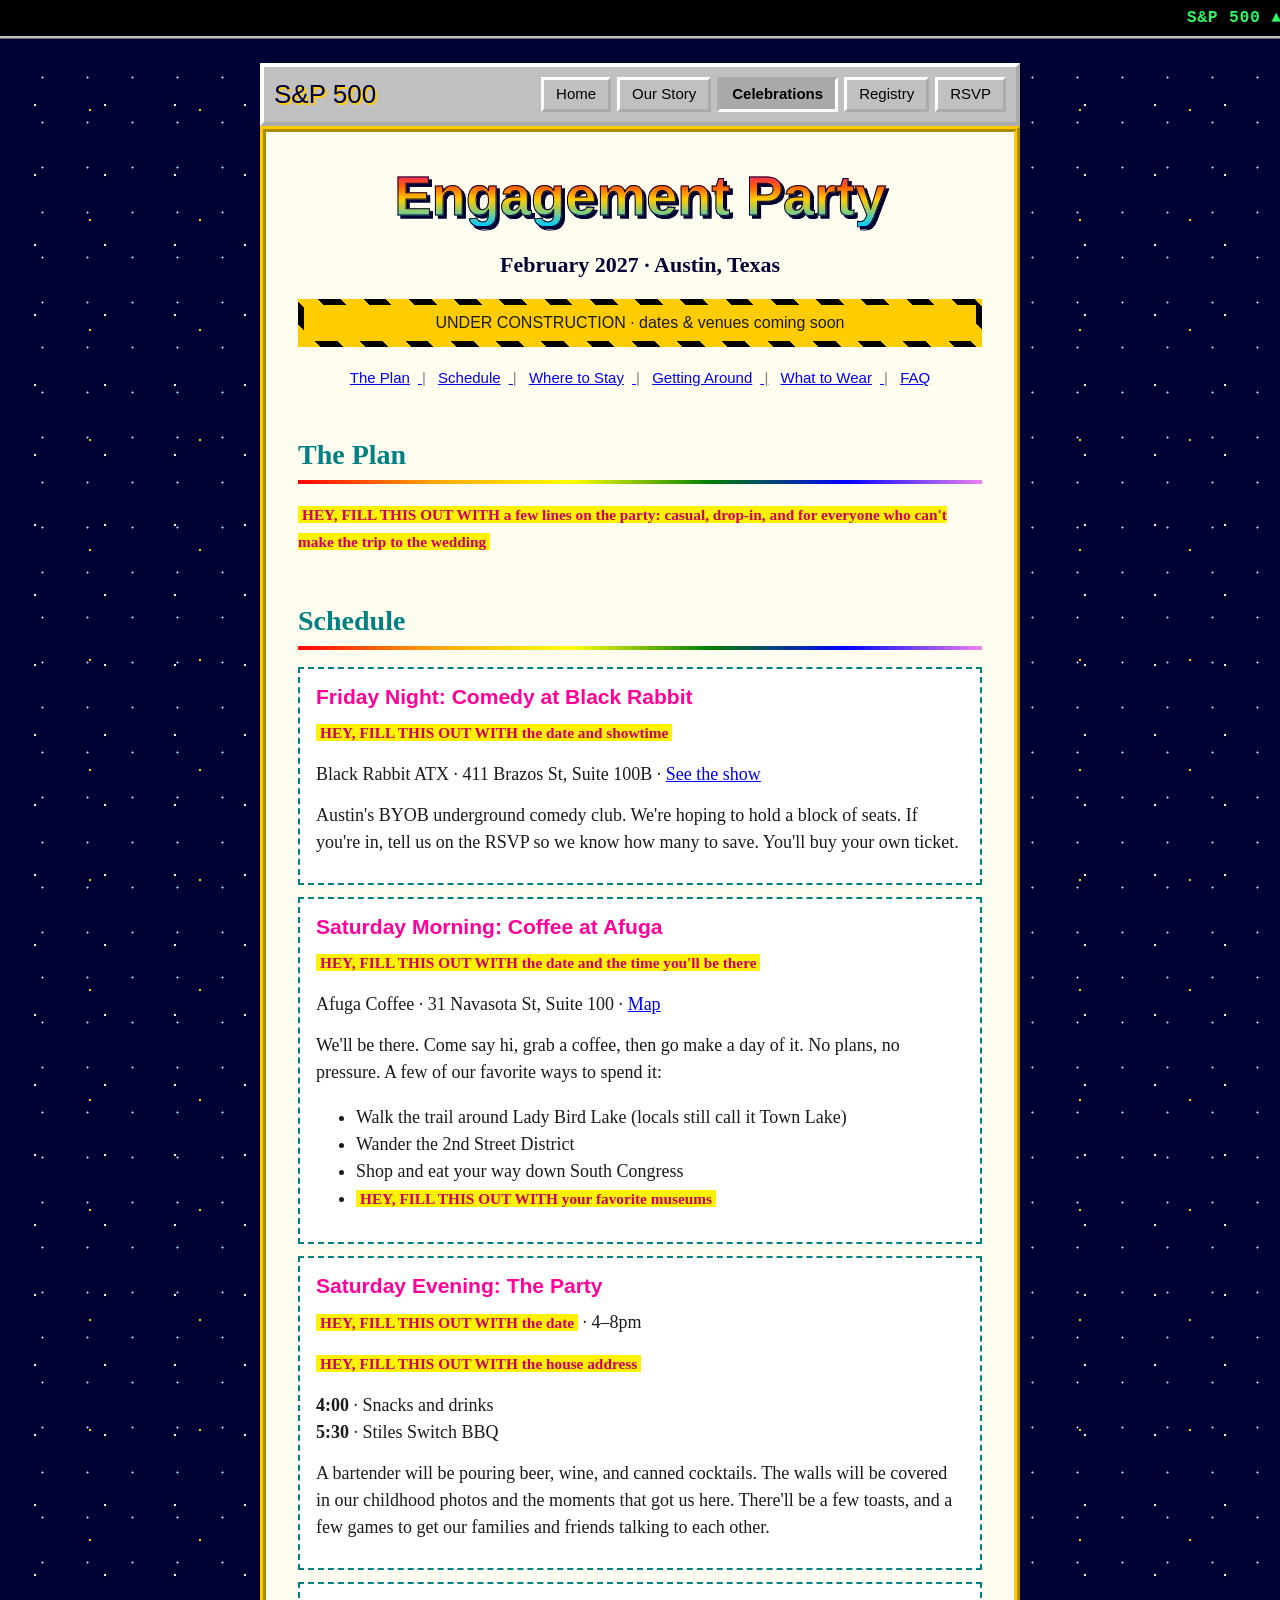
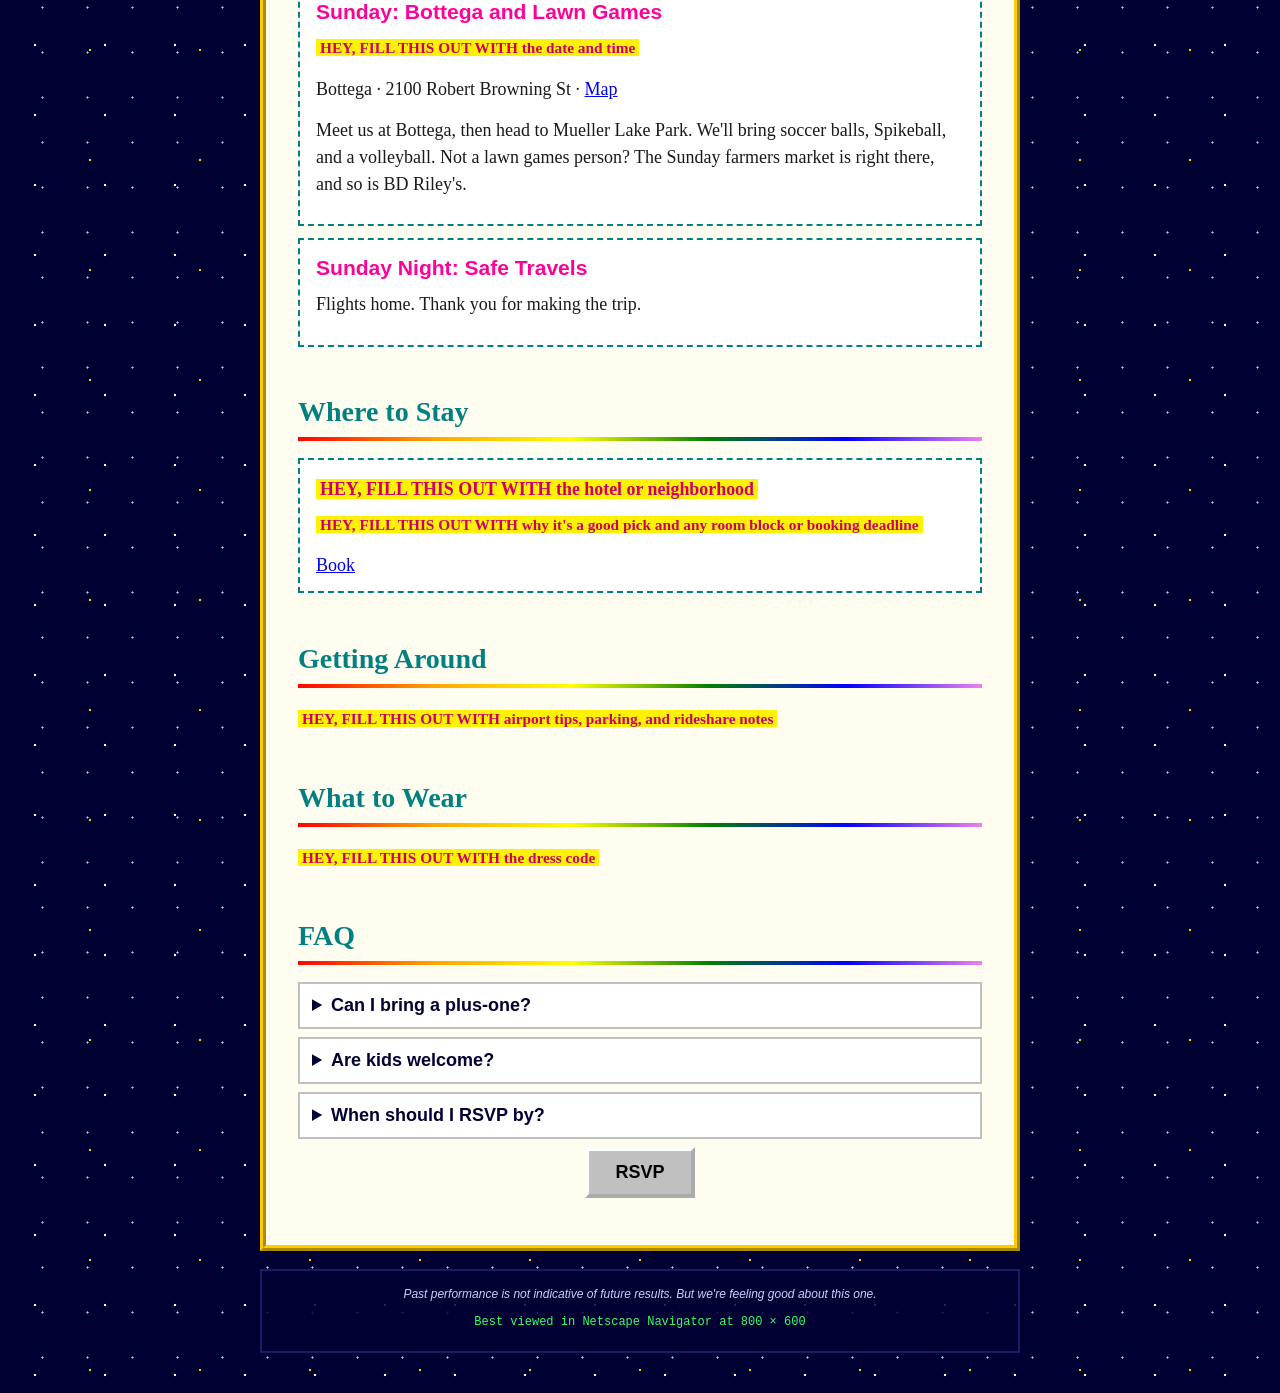
<file: engagementparty.html>
<!DOCTYPE html>
<html lang="en">
<head>
  <meta charset="UTF-8">
  <meta name="viewport" content="width=device-width, initial-scale=1.0">
  <title>Engagement Party | Sam &amp; Patrick</title>
  <link rel="stylesheet" href="styles.css">
</head>
<body>

  <marquee class="ticker" scrollamount="5">
    S&amp;P 500 <span class="up">&#9650;</span> &middot;
    SAM <span class="up">&#9650;</span> &middot;
    PAT <span class="up">&#9650;</span> &middot;
    LOVE <span class="up">&#9650;&#9650;&#9650;</span> &middot;
    COLD FEET <span class="down">&#9660;</span> &middot;
    Q1 2027: ENGAGEMENT PARTY (AUSTIN) <span class="up">&#9650;</span> &middot;
    Q4 2027: WEDDING <span class="up">&#9650;</span>
  </marquee>

  <header class="site-header">
    <nav class="site-nav">
      <a href="index.html" class="nav-logo">S&amp;P 500</a>
      <ul class="nav-links">
        <li><a href="index.html">Home</a></li>
        <li><a href="ourstory.html">Our Story</a></li>
        <li><a href="celebrations.html" aria-current="page">Celebrations</a></li>
        <li><a href="registry.html">Registry</a></li>
        <li><a href="rsvp.html">RSVP</a></li>
      </ul>
    </nav>
  </header>

  <main>
    <h1>Engagement Party</h1>
    <p class="hero-date" style="text-align:center"><strong>February 2027 &middot; Austin, Texas</strong></p>

    <div class="under-construction">
      <p><span class="blink">UNDER CONSTRUCTION</span> &middot; dates &amp; venues coming soon</p>
    </div>

    <nav class="page-nav">
      <a href="#about">The Plan</a>
      <a href="#schedule">Schedule</a>
      <a href="#stay">Where to Stay</a>
      <a href="#around">Getting Around</a>
      <a href="#wear">What to Wear</a>
      <a href="#faq">FAQ</a>
    </nav>

    <section id="about">
      <h2>The Plan</h2>
      <p><span class="todo">HEY, FILL THIS OUT WITH a few lines on the party: casual, drop-in, and for everyone who can't make the trip to the wedding</span></p>
    </section>

        <section id="schedule">
      <h2>Schedule</h2>

      <article class="event">
        <h3>Friday Night: Comedy at Black Rabbit</h3>
        <p><span class="todo">HEY, FILL THIS OUT WITH the date and showtime</span></p>
        <p>Black Rabbit ATX &middot; 411 Brazos St, Suite 100B &middot; <a href="https://www.eventbrite.com/e/black-rabbit-underground-comedy-tickets-753496647757" target="_blank" rel="noopener">See the show</a></p>
        <p>Austin's BYOB underground comedy club. We're hoping to hold a block of seats. If you're in, tell us on the RSVP so we know how many to save. You'll buy your own ticket.</p>
      </article>

      <article class="event">
        <h3>Saturday Morning: Coffee at Afuga</h3>
        <p><span class="todo">HEY, FILL THIS OUT WITH the date and the time you'll be there</span></p>
        <p>Afuga Coffee &middot; 31 Navasota St, Suite 100 &middot; <a href="https://maps.app.goo.gl/LRq1GmiETYwEimsj9" target="_blank" rel="noopener">Map</a></p>
        <p>We'll be there. Come say hi, grab a coffee, then go make a day of it. No plans, no pressure. A few of our favorite ways to spend it:</p>
        <ul>
          <li>Walk the trail around Lady Bird Lake (locals still call it Town Lake)</li>
          <li>Wander the 2nd Street District</li>
          <li>Shop and eat your way down South Congress</li>
          <li><span class="todo">HEY, FILL THIS OUT WITH your favorite museums</span></li>
        </ul>
      </article>

      <article class="event">
        <h3>Saturday Evening: The Party</h3>
        <p><span class="todo">HEY, FILL THIS OUT WITH the date</span> &middot; 4&ndash;8pm</p>
        <p><span class="todo">HEY, FILL THIS OUT WITH the house address</span></p>
        <p><strong>4:00</strong> &middot; Snacks and drinks<br>
           <strong>5:30</strong> &middot; Stiles Switch BBQ</p>
        <p>A bartender will be pouring beer, wine, and canned cocktails. The walls will be covered in our childhood photos and the moments that got us here. There'll be a few toasts, and a few games to get our families and friends talking to each other.</p>
      </article>

      <article class="event">
        <h3>Sunday: Bottega and Lawn Games</h3>
        <p><span class="todo">HEY, FILL THIS OUT WITH the date and time</span></p>
        <p>Bottega &middot; 2100 Robert Browning St &middot; <a href="https://maps.app.goo.gl/kTii9dMYQfCQX5G87" target="_blank" rel="noopener">Map</a></p>
        <p>Meet us at Bottega, then head to Mueller Lake Park. We'll bring soccer balls, Spikeball, and a volleyball. Not a lawn games person? The Sunday farmers market is right there, and so is BD Riley's.</p>
      </article>

      <article class="event">
        <h3>Sunday Night: Safe Travels</h3>
        <p>Flights home. Thank you for making the trip.</p>
      </article>
    </section>

    <section id="stay">
      <h2>Where to Stay</h2>
      <article class="hotel">
        <h3><span class="todo">HEY, FILL THIS OUT WITH the hotel or neighborhood</span></h3>
        <p><span class="todo">HEY, FILL THIS OUT WITH why it's a good pick and any room block or booking deadline</span></p>
        <a href="#" target="_blank" rel="noopener">Book</a> <!-- HEY: swap # for the booking link -->
      </article>
    </section>

    <section id="around">
      <h2>Getting Around</h2>
      <p><span class="todo">HEY, FILL THIS OUT WITH airport tips, parking, and rideshare notes</span></p>
    </section>

    <section id="wear">
      <h2>What to Wear</h2>
      <p><span class="todo">HEY, FILL THIS OUT WITH the dress code</span></p>
    </section>

    <section id="faq">
      <h2>FAQ</h2>
      <details>
        <summary>Can I bring a plus-one?</summary>
        <p><span class="todo">Yes! Plus ones are welcome! :) </span></p>
      </details>
      <details>
        <summary>Are kids welcome?</summary>
        <p><span class="todo">Yes! kids are welcome! :) </span></p>
      </details>
      <details>
        <summary>When should I RSVP by?</summary>
        <p><span class="todo">January, 15, 2027</span></p>
      </details>
    </section>

    <p style="text-align:center"><a href="rsvp.html" class="button">RSVP</a></p>

  </main>

  <footer class="site-footer">
    <p class="fine-print">Past performance is not indicative of future results. But we're feeling good about this one.</p>
    <p class="best-viewed">Best viewed in Netscape Navigator at 800 &times; 600</p>
  </footer>

  <script src="script.js"></script>
</body>
</html>
</file>
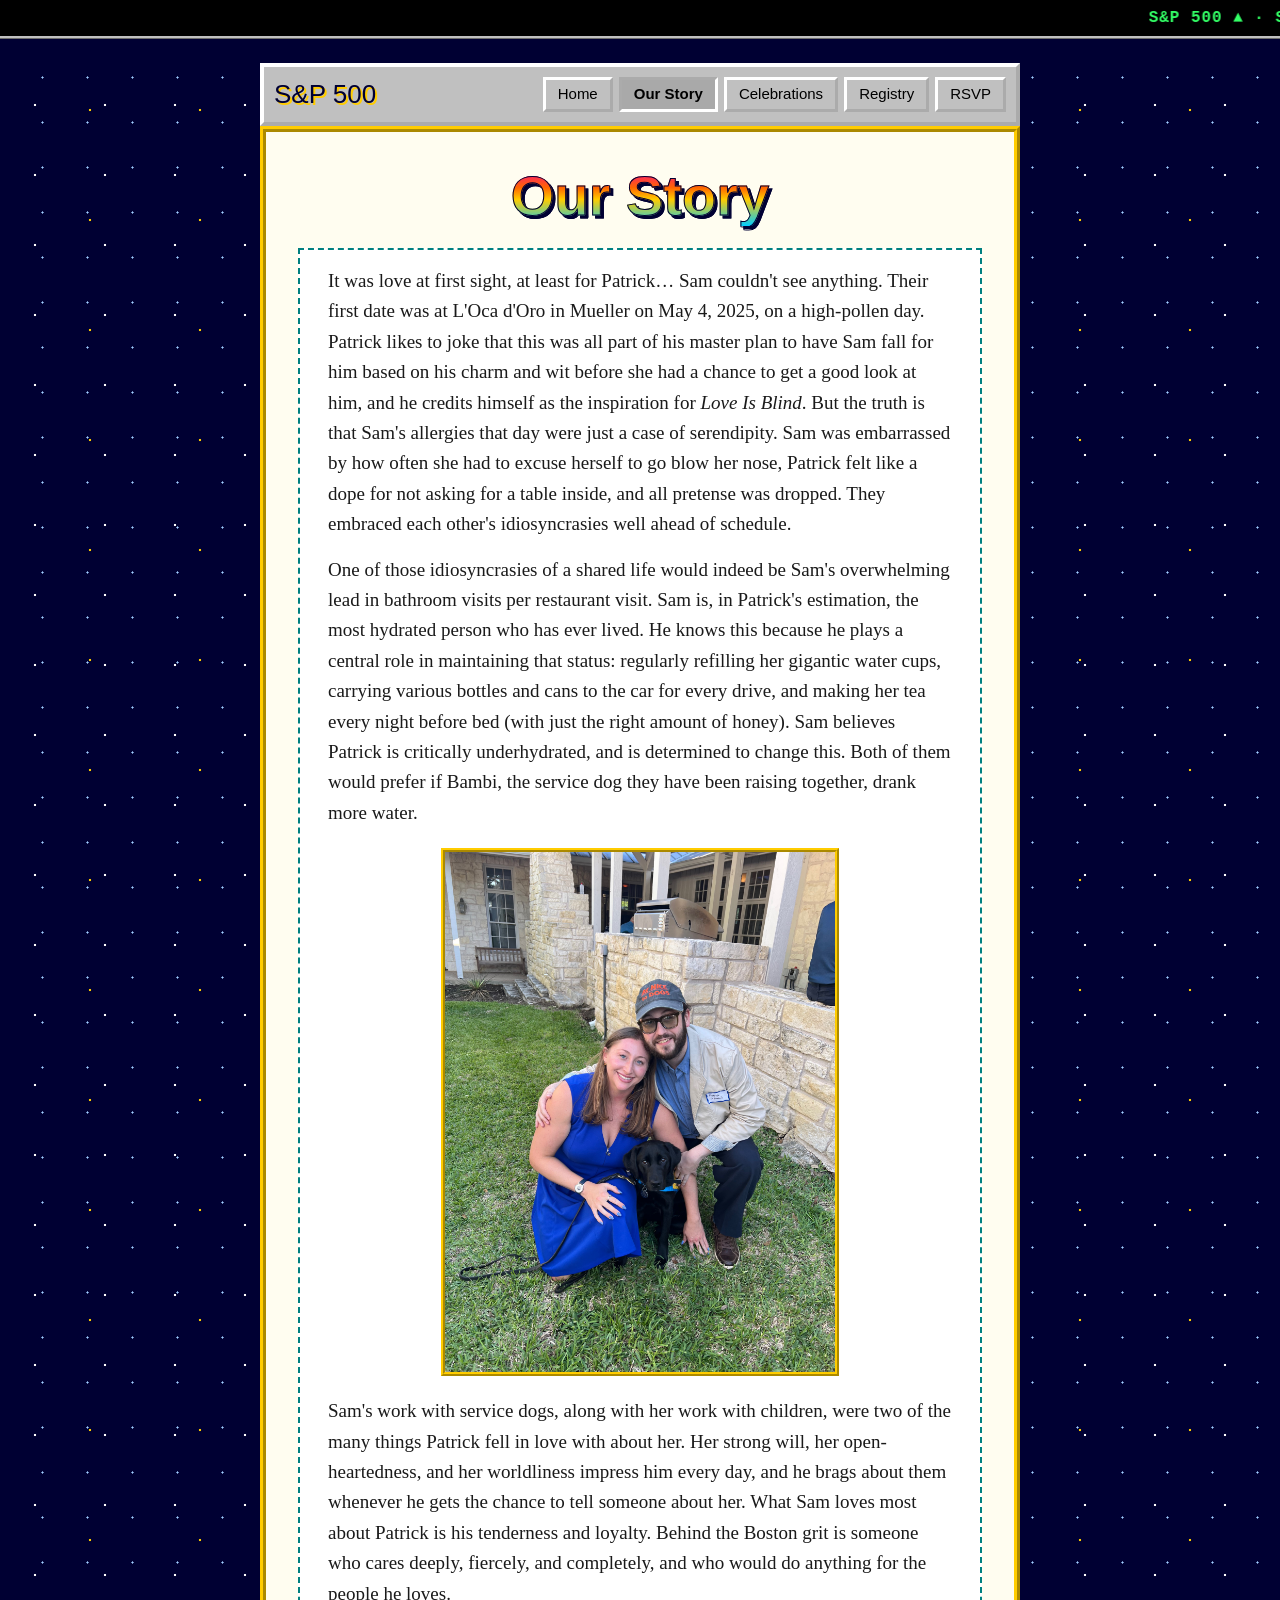
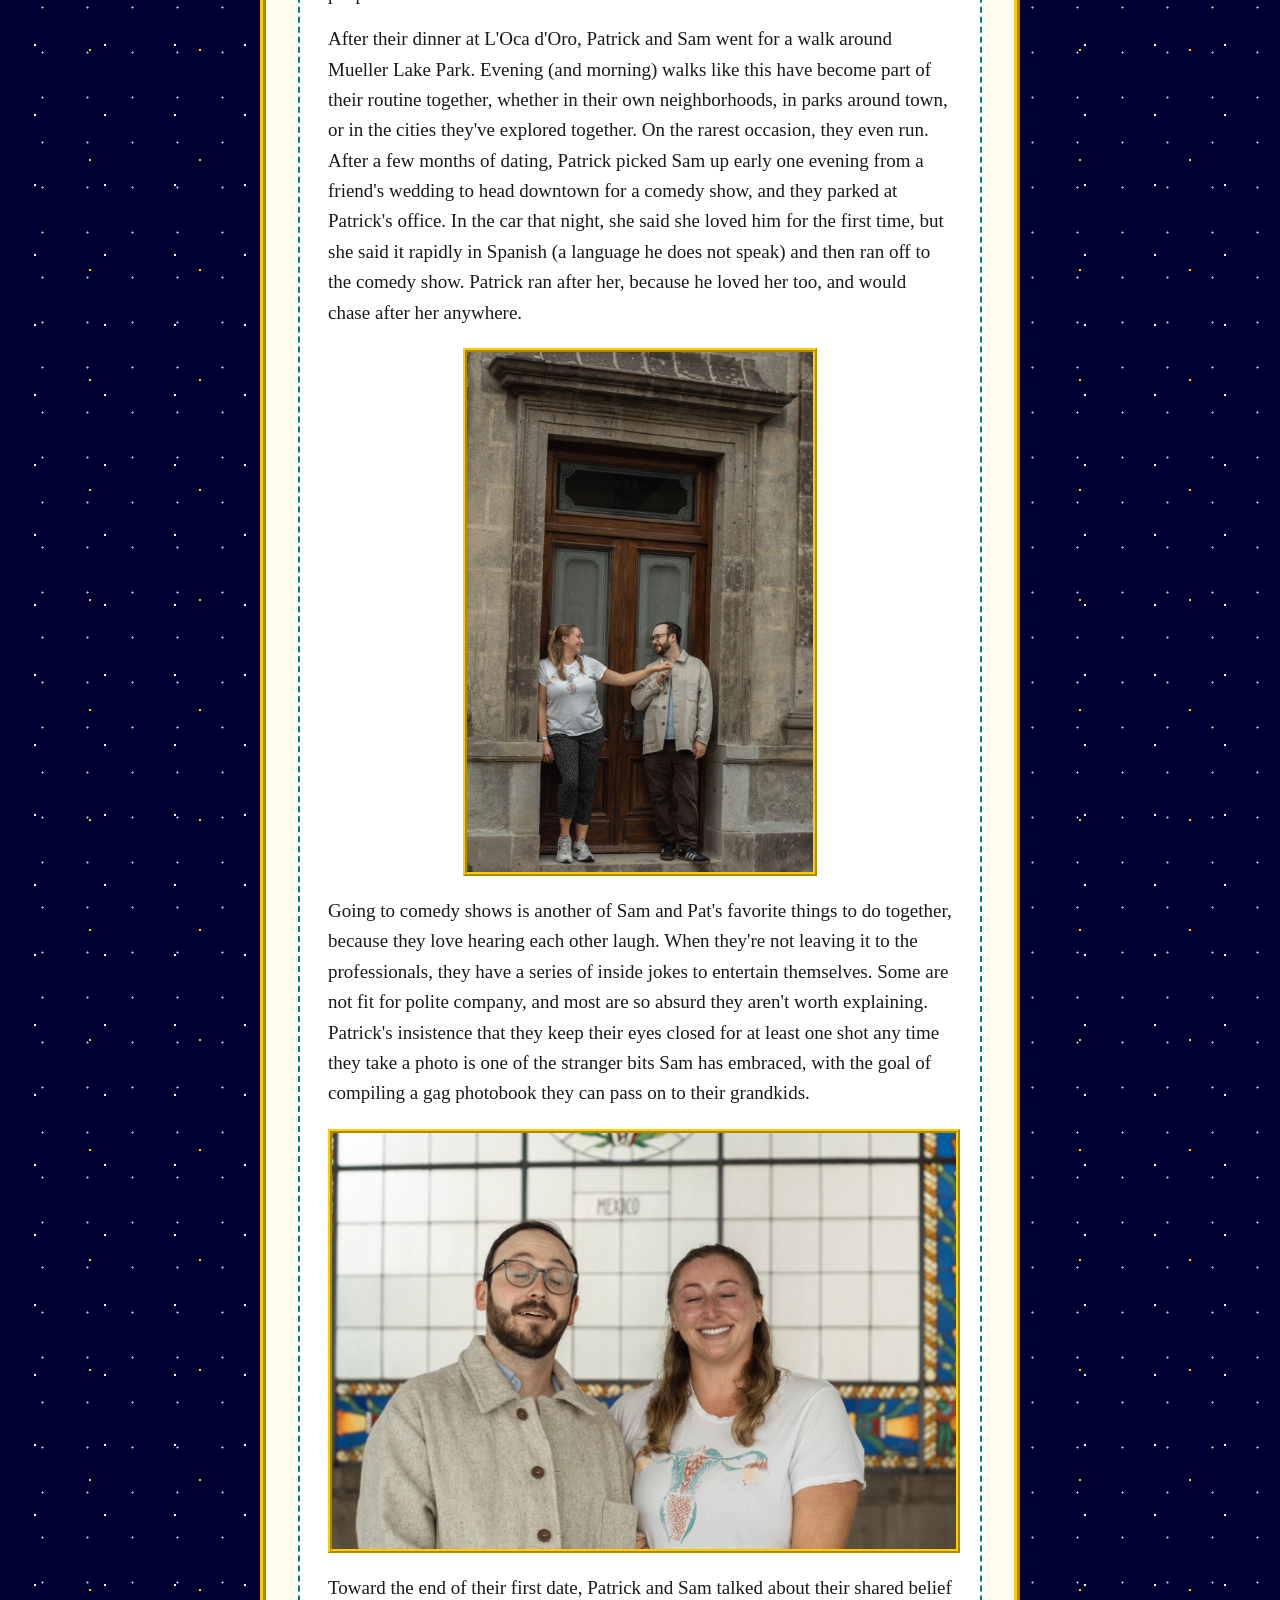
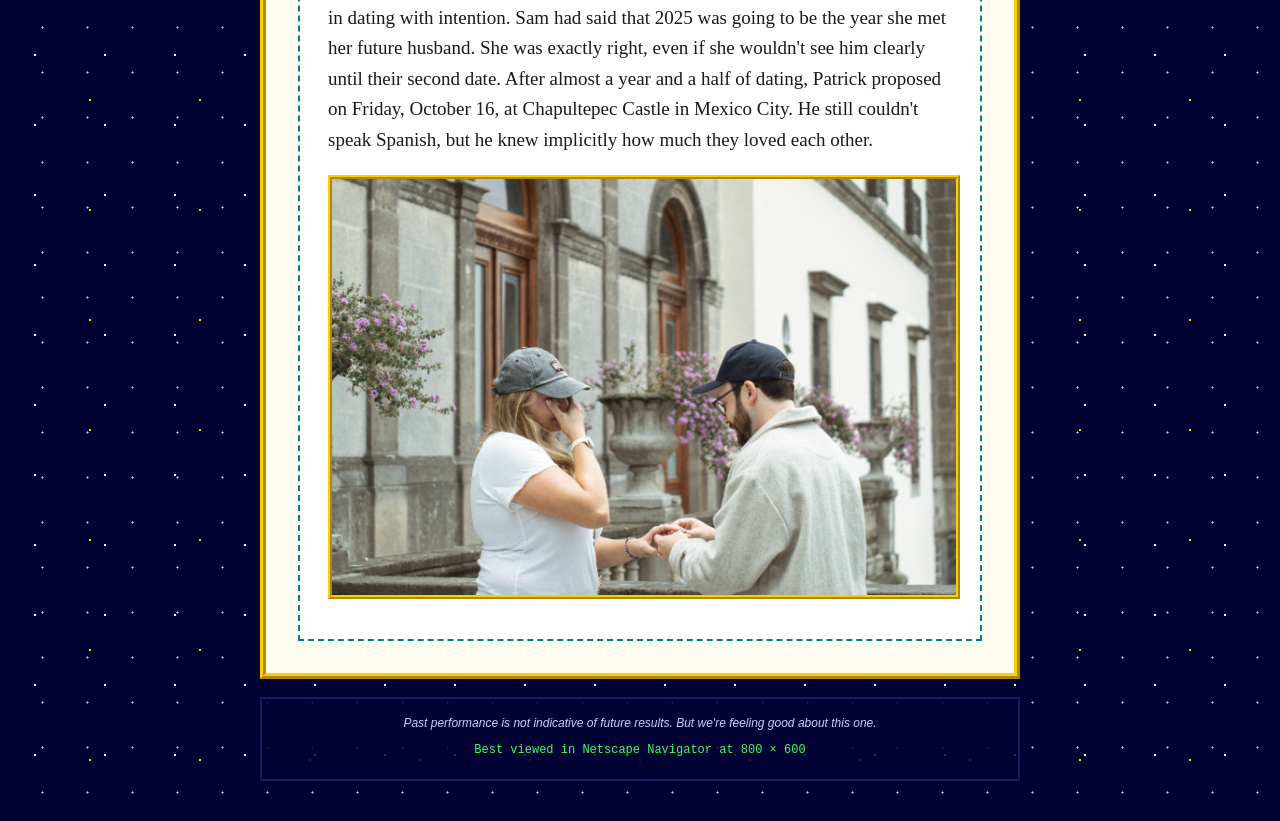
<file: ourstory.html>
<!DOCTYPE html>
<html lang="en">
<head>
  <meta charset="UTF-8">
  <meta name="viewport" content="width=device-width, initial-scale=1.0">
  <title>Our Story | Sam &amp; Patrick</title>
  <link rel="stylesheet" href="styles.css">
  <style>
    .story { background: #fff; border: 2px dashed var(--teal); padding: 8px 28px 20px; }
    .story p { font-size: 19px; line-height: 1.6; }
    .story-photo { display: block; max-width: 100%; max-height: 520px; width: auto; margin: 20px auto; }
  </style>
</head>
<body>

  <marquee class="ticker" scrollamount="5">
    S&amp;P 500 <span class="up">&#9650;</span> &middot;
    SAM <span class="up">&#9650;</span> &middot;
    PAT <span class="up">&#9650;</span> &middot;
    LOVE <span class="up">&#9650;&#9650;&#9650;</span> &middot;
    COLD FEET <span class="down">&#9660;</span> &middot;
    Q1 2027: ENGAGEMENT PARTY (AUSTIN) <span class="up">&#9650;</span> &middot;
    Q4 2027: WEDDING <span class="up">&#9650;</span>
  </marquee>

  <header class="site-header">
    <nav class="site-nav">
      <a href="index.html" class="nav-logo">S&amp;P 500</a>
      <ul class="nav-links">
        <li><a href="index.html">Home</a></li>
        <li><a href="ourstory.html" aria-current="page">Our Story</a></li>
        <li><a href="celebrations.html">Celebrations</a></li>
        <li><a href="registry.html">Registry</a></li>
        <li><a href="rsvp.html">RSVP</a></li>
      </ul>
    </nav>
  </header>

  <main>
    <h1>Our Story</h1>

    <section class="story">
      <p>It was love at first sight, at least for Patrick&hellip; Sam couldn't see anything. Their first date was at L'Oca d'Oro in Mueller on May 4, 2025, on a high-pollen day. Patrick likes to joke that this was all part of his master plan to have Sam fall for him based on his charm and wit before she had a chance to get a good look at him, and he credits himself as the inspiration for <em>Love Is Blind</em>. But the truth is that Sam's allergies that day were just a case of serendipity. Sam was embarrassed by how often she had to excuse herself to go blow her nose, Patrick felt like a dope for not asking for a table inside, and all pretense was dropped. They embraced each other's idiosyncrasies well ahead of schedule.</p>

      <p>One of those idiosyncrasies of a shared life would indeed be Sam's overwhelming lead in bathroom visits per restaurant visit. Sam is, in Patrick's estimation, the most hydrated person who has ever lived. He knows this because he plays a central role in maintaining that status: regularly refilling her gigantic water cups, carrying various bottles and cans to the car for every drive, and making her tea every night before bed (with just the right amount of honey). Sam believes Patrick is critically underhydrated, and is determined to change this. Both of them would prefer if Bambi, the service dog they have been raising together, drank more water.</p>

      <img class="story-photo" src="IMG_8367.jpeg" alt="Bambi girl">

      <p>Sam's work with service dogs, along with her work with children, were two of the many things Patrick fell in love with about her. Her strong will, her open-heartedness, and her worldliness impress him every day, and he brags about them whenever he gets the chance to tell someone about her. What Sam loves most about Patrick is his tenderness and loyalty. Behind the Boston grit is someone who cares deeply, fiercely, and completely, and who would do anything for the people he loves.</p>

      <p>After their dinner at L'Oca d'Oro, Patrick and Sam went for a walk around Mueller Lake Park. Evening (and morning) walks like this have become part of their routine together, whether in their own neighborhoods, in parks around town, or in the cities they've explored together. On the rarest occasion, they even run. After a few months of dating, Patrick picked Sam up early one evening from a friend's wedding to head downtown for a comedy show, and they parked at Patrick's office. In the car that night, she said she loved him for the first time, but she said it rapidly in Spanish (a language he does not speak) and then ran off to the comedy show. Patrick ran after her, because he loved her too, and would chase after her anywhere.</p>

      <img class="story-photo" src="11062019-_DSC4447.jpg" alt="Sam and Patrick in front of a tall wooden door">

      <p>Going to comedy shows is another of Sam and Pat's favorite things to do together, because they love hearing each other laugh. When they're not leaving it to the professionals, they have a series of inside jokes to entertain themselves. Some are not fit for polite company, and most are so absurd they aren't worth explaining. Patrick's insistence that they keep their eyes closed for at least one shot any time they take a photo is one of the stranger bits Sam has embraced, with the goal of compiling a gag photobook they can pass on to their grandkids.</p>

      <img class="story-photo" src="eyesclosed.jpg" alt="Sam and Patrick's eyes-closed engagement photo">

      <p>Toward the end of their first date, Patrick and Sam talked about their shared belief in dating with intention. Sam had said that 2025 was going to be the year she met her future husband. She was exactly right, even if she wouldn't see him clearly until their second date. After almost a year and a half of dating, Patrick proposed on Friday, October 16, at Chapultepec Castle in Mexico City. He still couldn't speak Spanish, but he knew implicitly how much they loved each other.</p>

      <img class="story-photo" src="proposal.jpg" alt="Patrick proposing to Sam at Chapultepec Castle">
    </section>

  </main>

  <footer class="site-footer">
    <p class="fine-print">Past performance is not indicative of future results. But we're feeling good about this one.</p>
    <p class="best-viewed">Best viewed in Netscape Navigator at 800 &times; 600</p>
  </footer>

  <script src="script.js"></script>
</body>
</html>
</file>
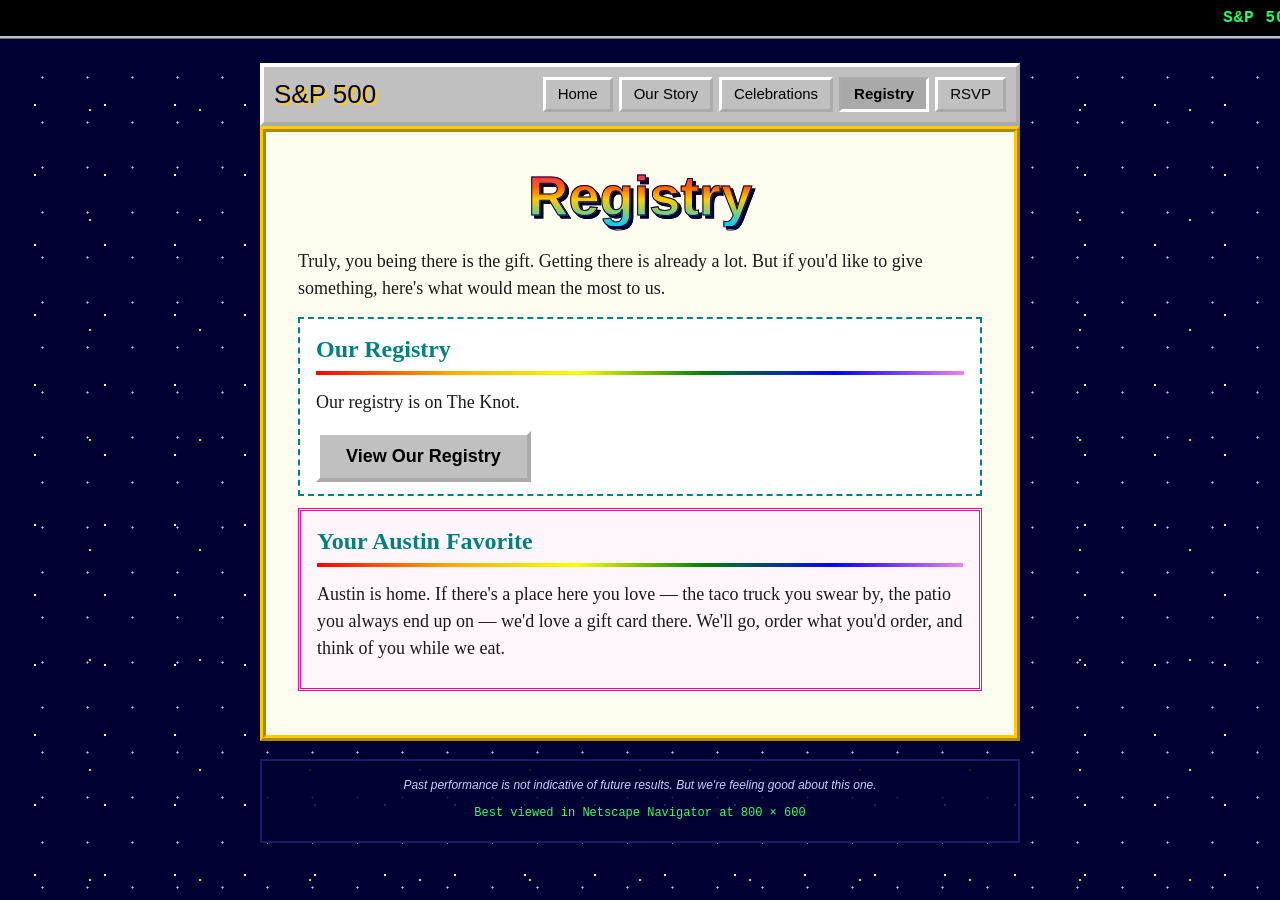
<file: registry.html>
<!DOCTYPE html>
<html lang="en">
<head>
  <meta charset="UTF-8">
  <meta name="viewport" content="width=device-width, initial-scale=1.0">
  <title>Registry | Sam &amp; Patrick</title>
  <link rel="stylesheet" href="styles.css">
    <style>
    .fund-buttons { display: grid; grid-template-columns: repeat(auto-fit, minmax(220px, 1fr)); gap: 12px; }
    .fund-buttons .button { text-align: center; font-size: 16px; padding: 10px 12px; }
  </style>
</head>
<body>

  <marquee class="ticker" scrollamount="5">
    S&amp;P 500 <span class="up">&#9650;</span> &middot;
    SAM <span class="up">&#9650;</span> &middot;
    PAT <span class="up">&#9650;</span> &middot;
    LOVE <span class="up">&#9650;&#9650;&#9650;</span> &middot;
    COLD FEET <span class="down">&#9660;</span> &middot;
    Q1 2027: ENGAGEMENT PARTY (AUSTIN) <span class="up">&#9650;</span> &middot;
    Q4 2027: WEDDING <span class="up">&#9650;</span>
  </marquee>

  <header class="site-header">
    <nav class="site-nav">
      <a href="index.html" class="nav-logo">S&amp;P 500</a>
      <ul class="nav-links">
        <li><a href="index.html">Home</a></li>
        <li><a href="ourstory.html">Our Story</a></li>
        <li><a href="celebrations.html">Celebrations</a></li>
        <li><a href="registry.html" aria-current="page">Registry</a></li>
        <li><a href="rsvp.html">RSVP</a></li>
      </ul>
    </nav>
  </header>

  <main>
    <h1>Registry</h1>
    <p class="registry-note">Truly, you being there is the gift. Getting there is already a lot. But if you'd like to give something, here's what would mean the most to us.</p>

    <section class="registry-list">
      <article class="registry-item">
        <h2>Our Registry</h2>
        <p>Our registry is on The Knot.</p>
        <a href="https://registry.theknot.com/patrick-twohig-sam-miles-september-2027-tx/81394278" class="button" target="_blank" rel="noopener">View Our Registry</a>
      </article>

      <article class="registry-item registry-austin">
        
        <h2>Your Austin Favorite</h2>
        <p>Austin is home. If there's a place here you love — the taco truck you swear by, the patio you always end up on — we'd love a gift card there. We'll go, order what you'd order, and think of you while we eat.</p>
      </article>
    </section>
  </main>

  <footer class="site-footer">
    <p class="fine-print">Past performance is not indicative of future results. But we're feeling good about this one.</p>
    <p class="best-viewed">Best viewed in Netscape Navigator at 800 &times; 600</p>
  </footer>

  <script src="script.js"></script>
</body>
</html>
</file>
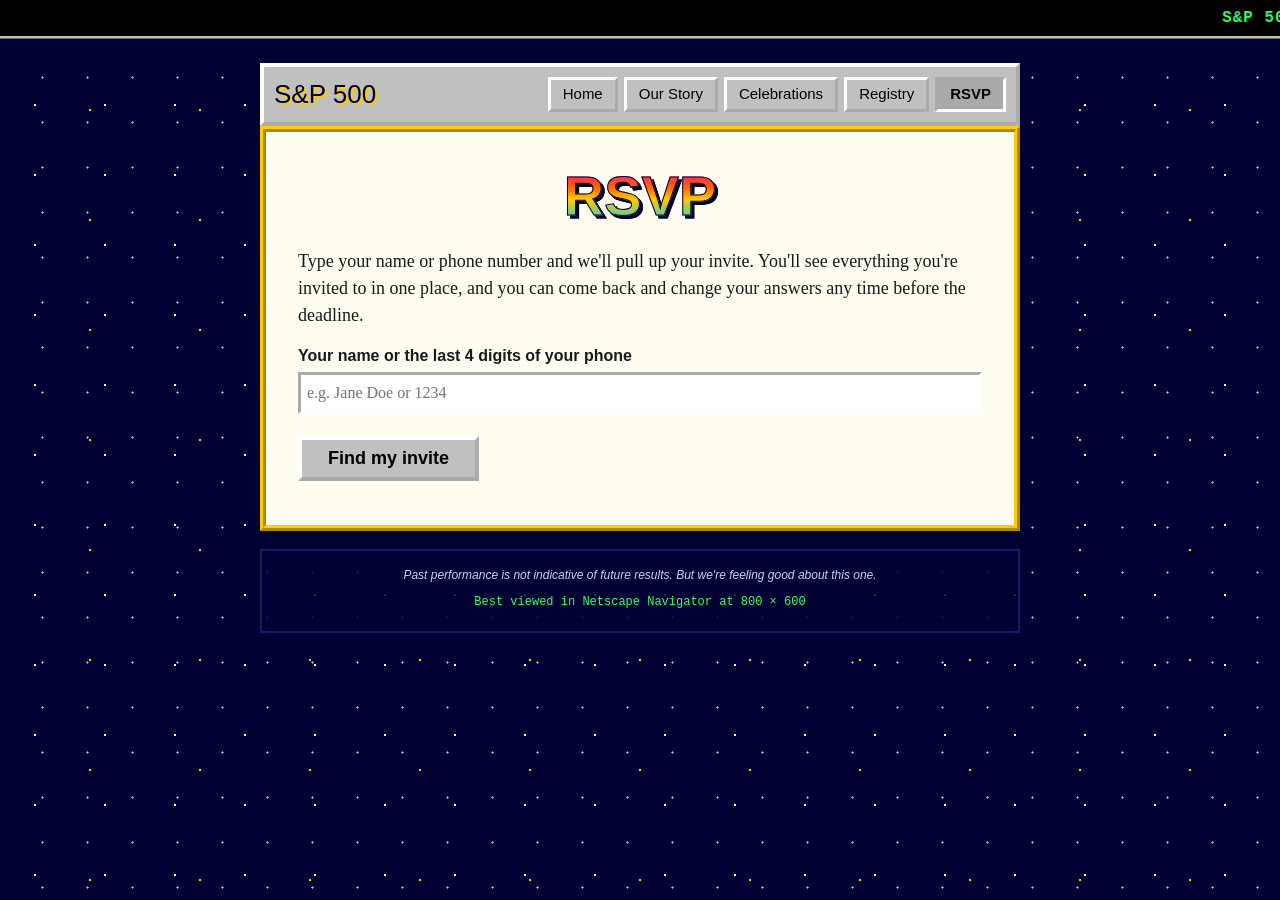
<file: rsvp.html>
<!DOCTYPE html>
<html lang="en">
<head>
  <meta charset="UTF-8">
  <meta name="viewport" content="width=device-width, initial-scale=1.0">
  <title>RSVP | Sam &amp; Patrick</title>
  <link rel="stylesheet" href="styles.css">
</head>
<body>

  <marquee class="ticker" scrollamount="5">
    S&amp;P 500 <span class="up">&#9650;</span> &middot;
    SAM <span class="up">&#9650;</span> &middot;
    PAT <span class="up">&#9650;</span> &middot;
    LOVE <span class="up">&#9650;&#9650;&#9650;</span> &middot;
    COLD FEET <span class="down">&#9660;</span> &middot;
    Q1 2027: ENGAGEMENT PARTY (AUSTIN) <span class="up">&#9650;</span> &middot;
    Q3 2027: PORTUGAL <span class="up">&#9650;&#9650;</span>
  </marquee>

  <header class="site-header">
    <nav class="site-nav">
      <a href="index.html" class="nav-logo">S&amp;P 500</a>
      <ul class="nav-links">
        <li><a href="index.html">Home</a></li>
        <li><a href="ourstory.html">Our Story</a></li>
        <li><a href="celebrations.html">Celebrations</a></li>
        <li><a href="registry.html">Registry</a></li>
        <li><a href="rsvp.html" aria-current="page">RSVP</a></li>
      </ul>
    </nav>
  </header>

  <dialog id="rsvp-oops" class="rsvp-oops">
    <div class="rsvp-oops-bar">Error <span aria-hidden="true">&#10006;</span></div>
    <p id="rsvp-oops-text"></p>
    <button type="button" id="rsvp-oops-close">OK</button>
  </dialog>

  <main>
    <h1>RSVP</h1>
    <p>Type your name or phone number and we'll pull up your invite. You'll see everything you're invited to in one place, and you can come back and change your answers any time before the deadline.</p>

    <form id="rsvp-find" class="rsvp-form">
      <label for="rsvp-q">Your name or the last 4 digits of your phone</label>
      <input type="text" id="rsvp-q" autocomplete="name" placeholder="e.g. Jane Doe or 1234" required>
      <button type="submit">Find my invite</button>
    </form>

    <div id="rsvp-status" class="rsvp-status" aria-live="polite"></div>
    <div id="rsvp-picker"></div>

    <form id="rsvp-form" class="rsvp-form" hidden>
      <p class="rsvp-who">RSVP for <strong id="rsvp-party"></strong> &middot; <a href="#" id="rsvp-switch">Not you?</a></p>
      <div id="rsvp-events"></div>

      <fieldset id="rsvp-people-box">
        <legend>Anything we should know?</legend>
        <div id="rsvp-people"></div>
      </fieldset>

      <fieldset id="rsvp-lodging-box" hidden>
        <legend>Wedding weekend lodging</legend>
        <p>We're holding rooms at Pousada Convento Arraiolos for the wedding. They run around $200 a night depending on room type. Want one?</p>
        <label><input type="radio" name="lodging" value="Yes"> Yes, save us a room if possible!</label>
        <label><input type="radio" name="lodging" value="No"> No, we'll stay elsewhere</label>
        <label><input type="radio" name="lodging" value="Not sure"> Not sure yet</label>
      </fieldset>

      <label for="rsvp-message">Note for Sam &amp; Patrick (optional)</label>
      <textarea id="rsvp-message" rows="4"></textarea>

      <button type="submit" id="rsvp-submit">Send RSVP</button>
    </form>

    <div id="rsvp-done" hidden>
      <h2>Got it! Thank you!</h2>
      <p id="rsvp-done-text"></p>
      <p><a href="#" id="rsvp-edit">Change my answers</a></p>
    </div>
  </main>

  <footer class="site-footer">
    <p class="fine-print">Past performance is not indicative of future results. But we're feeling good about this one.</p>
    <p class="best-viewed">Best viewed in Netscape Navigator at 800 &times; 600</p>
  </footer>

<script>
(function () {
  var WEB_APP_URL = 'https://script.google.com/macros/s/AKfycbw1UZDPcTJudpKI3ajLyQqGo8tLjVs2JQqAKRRftUds_navF6399H3Bwd3bM87KVXSQRw/exec';
  var STORE_KEY = 'rsvpParty';
  var OPEN_EVENTS = ['ENG_PARTY', 'COOK_INDY', 'COOK_BOS', 'WED_EXCURSION', 'WED_HANG', 'WED_DAY']; // only these events show on the RSVP page

  var $ = function (id) { return document.getElementById(id); };
  var findForm = $('rsvp-find'), form = $('rsvp-form'), statusEl = $('rsvp-status'),
      picker = $('rsvp-picker'), done = $('rsvp-done');
  var data = null, kidCount = 0;

  function esc(s) {
    return String(s == null ? '' : s).replace(/[&<>"']/g, function (c) {
      return { '&': '&amp;', '<': '&lt;', '>': '&gt;', '"': '&quot;', "'": '&#39;' }[c];
    });
  }
  function say(msg) { statusEl.innerHTML = msg || ''; }
  function store(v) { try { v ? localStorage.setItem(STORE_KEY, v) : localStorage.removeItem(STORE_KEY); } catch (e) {} }
  function stored() { try { return localStorage.getItem(STORE_KEY); } catch (e) { return null; } }

  function api(params) {
    var qs = Object.keys(params).map(function (k) { return k + '=' + encodeURIComponent(params[k]); }).join('&');
    return fetch(WEB_APP_URL + '?' + qs).then(function (r) { return r.json(); });
  }

  function fmtDate(iso) {
    if (!/^\d{4}-\d{2}-\d{2}$/.test(iso || '')) return iso || '';
    var p = iso.split('-');
    return new Date(+p[0], +p[1] - 1, +p[2]).toLocaleDateString('en-US', { month: 'long', day: 'numeric', year: 'numeric' });
  }

  function fullName(m) { return (m.first + ' ' + (m.last || '')).trim(); }

  function oops(msg) {
    var box = $('rsvp-oops');
    $('rsvp-oops-text').textContent = msg;
    if (box && box.parentNode !== document.body) document.body.appendChild(box);
    if (box && box.showModal) { box.showModal(); } else { say(esc(msg)); }
  }
  $('rsvp-oops-close').addEventListener('click', function () {
    $('rsvp-oops').close();
    $('rsvp-q').focus();
  });

  findForm.addEventListener('submit', function (e) {
    e.preventDefault();
    var q = $('rsvp-q').value.trim();
    if (q.length < 3) { oops('Type your full first and last name, or the last 4 digits of your phone.'); return; }
    if (!/^\d+$/.test(q.replace(/[\s()+-]/g, '')) && q.split(/\s+/).length < 2) {
      oops('Add your last name too. Type your first and last name the way they\'d be on your invite (like "Jane Doe"), or the last 4 digits of your phone.');
      return;
    }
    say('Looking you up&hellip;');
    picker.innerHTML = '';
    api({ action: 'lookup', q: q }).then(function (res) {
      say('');
      if (res.error) { oops(res.error); return; }
      if (res.party) { showParty(res.party); return; }
      if (!res.matches.length) {
        oops(/^\d+$/.test(q.replace(/[\s()+-]/g, ''))
          ? "We couldn't find that phone number. Try the last 4 digits of your cell, or your full first and last name. Still stuck? Text Sam or Patrick."
          : "We couldn't find that name. Try your full first and last name the way it's on your invite, or the last 4 digits of your phone. Still stuck? Text Sam or Patrick.");
        return;
      }
      say('A few invites match. Which one is yours?');
      res.matches.forEach(function (m) {
        var b = document.createElement('button');
        b.type = 'button';
        b.className = 'rsvp-pick';
        b.textContent = m.label;
        b.addEventListener('click', function () { loadParty(m.party); });
        picker.appendChild(b);
      });
    }).catch(function () { say(''); oops('Something went wrong on our end. Try again in a minute, or text Sam or Patrick.'); });
  });
  function loadParty(party) {
    say('Loading your invite&hellip;');
    picker.innerHTML = '';
    api({ action: 'party', party: party }).then(function (res) {
      if (res.error) { store(null); findForm.hidden = false; say(''); return; }
      showParty(res);
    }).catch(function () { findForm.hidden = false; say('Something went wrong. Try again in a minute, or text Sam or Patrick.'); });
  }

  function showParty(p) {
    p.events = p.events.filter(function (ev) { return OPEN_EVENTS.indexOf(ev.id) !== -1; });
    data = p;
    kidCount = 0;
    store(p.party);
    say('');
    picker.innerHTML = '';
    findForm.hidden = true;
    done.hidden = true;
    form.hidden = false;
    $('rsvp-party').textContent = p.members.filter(function (m) { return m.first; }).map(fullName).join(', ') || p.party;

    var prior = p.prior || [];
    var yes = {};
    prior.forEach(function (r) { if (r.attending) yes[(r.id || r.name) + '|' + r.event] = true; });
    var hasPrior = prior.length > 0;

    var priorName = {};
    prior.forEach(function (r) { if (r.id) priorName[r.id] = r.name; });

    var people = p.members.map(function (m) {
      return { id: m.id, name: m.first ? fullName(m) : (priorName[m.id] || ''), unnamed: !m.first, type: m.type, events: m.events };
    });

    var addedKids = [];
    prior.forEach(function (r) { if (r.added && addedKids.indexOf(r.name) === -1) addedKids.push(r.name); });

    var box = $('rsvp-events');
    box.innerHTML = '';
    p.events.forEach(function (ev) {
      var who = people.filter(function (x) { return x.events.indexOf(ev.id) !== -1; });
      if (!who.length) return;
      var fs = document.createElement('fieldset');
      fs.className = 'rsvp-event';
      fs.dataset.event = ev.id;
      var meta = [ev.date ? fmtDate(ev.date) : 'Date coming soon', ev.location].filter(Boolean).join(' &middot; ');
      var html = '<legend>' + esc(ev.name) + '</legend><p class="rsvp-meta">' + meta + '</p>';
      if (ev.deadline) {
        html += '<p class="rsvp-deadline">' + (ev.closed ? 'RSVPs closed ' : 'Please RSVP by ') + esc(fmtDate(ev.deadline)) + '</p>';
      }
      if (ev.id === 'ENG_PARTY') {
        html += '<p class="rsvp-weekend">This RSVP is for Saturday\'s party, 4&ndash;8pm. We\'ve got more going on all weekend: comedy Friday night, coffee Saturday morning, and the park on Sunday. No RSVP needed for those. <a href="engagement.html" target="_blank">See the whole weekend</a></p>';
      }
      if (ev.id === 'WED_EXCURSION') {
        html += '<p class="rsvp-weekend">We\'d love you with us Friday and Saturday, September 24 and 25. One day is the trip to &Eacute;vora and the other is the full day wedding celebration. We\'ll share which is which once it\'s set. If anything changes for you, come back and update your RSVP any time. <a href="wedding.html" target="_blank">See the wedding weekend</a></p>';
      }
      var isCook = ev.id === 'COOK_INDY' || ev.id === 'COOK_BOS';
      if (isCook) {
        html += '<p class="rsvp-weekend">No date yet, so this isn\'t a real RSVP. Just tell us who\'d want to come so we know how big a grill to bring.</p>';
      }
      html += '<p class="rsvp-hint">' + (isCook ? 'Check anyone who\'s interested:' : 'Check everyone who\'s coming:') + '</p>';
      who.forEach(function (x) {
        var key = x.id + '|' + ev.id;
        html += '<label><input type="checkbox" data-person="' + esc(x.id) + '"' +
          (yes[key] ? ' checked' : '') + (ev.closed ? ' disabled' : '') + '> ' +
          '<span class="rsvp-name" data-name-for="' + esc(x.id) + '">' + esc(x.name || 'Your guest') + '</span></label>';
      });
      html += '<div class="rsvp-kids"></div>';
      if (ev.kidsWelcome && !ev.weddingOnly && !ev.closed) {
        html += '<button type="button" class="rsvp-addkid">+ Add a kid</button>';
      }
      fs.innerHTML = html;
      box.appendChild(fs);
    });

    var pbox = $('rsvp-people');
    pbox.innerHTML = '';
    var priorDiet = {};
    prior.forEach(function (r) { if (r.dietary) priorDiet[r.id || r.name] = r.dietary; });
    people.forEach(function (x) {
      var row = document.createElement('div');
      row.className = 'rsvp-person';
      row.dataset.person = x.id;
      var html = '';
      if (x.unnamed) {
        html += '<label>Your guest\'s name<input type="text" class="rsvp-guestname" value="' + esc(x.name) + '" placeholder="First and last name"></label>';
      }
      html += '<label>Dietary needs' + (x.unnamed ? '' : ' for ' + esc(x.name)) +
        '<input type="text" class="rsvp-diet" value="' + esc(priorDiet[x.id] || '') + '" placeholder="Allergies, vegetarian, etc."></label>';
      row.innerHTML = html;
      pbox.appendChild(row);
    });

    addedKids.forEach(function (name) { addKid(name, yes, priorDiet[name]); });

    var wed = p.events.some(function (ev) { return ev.weddingOnly; });
    $('rsvp-lodging-box').hidden = !wed;
    var lodging = '';
    prior.forEach(function (r) { if (r.lodging) lodging = r.lodging; });
    Array.prototype.forEach.call(form.querySelectorAll('input[name="lodging"]'), function (r) { r.checked = r.value === lodging; });
    $('rsvp-message').value = prior.length ? prior[0].message : '';
    $('rsvp-submit').textContent = hasPrior ? 'Update my RSVP' : 'Send RSVP';
  }

  function addKid(name, yes, diet) {
    kidCount++;
    var kid = 'kid' + kidCount;
    yes = yes || {};
    Array.prototype.forEach.call(document.querySelectorAll('.rsvp-event'), function (fs) {
      var ev = data.events.filter(function (e) { return e.id === fs.dataset.event; })[0];
      if (!ev || !ev.kidsWelcome || ev.weddingOnly) return;
      var lab = document.createElement('label');
      lab.innerHTML = '<input type="checkbox" data-person="' + kid + '"' +
        (name && yes[name + '|' + ev.id] ? ' checked' : '') + (ev.closed ? ' disabled' : '') +
        '> <span class="rsvp-name" data-name-for="' + kid + '">' + esc(name || 'New kid') + '</span>';
      fs.querySelector('.rsvp-kids').appendChild(lab);
    });
    var row = document.createElement('div');
    row.className = 'rsvp-person rsvp-kid';
    row.dataset.person = kid;
    row.innerHTML = '<label>Kid\'s name<input type="text" class="rsvp-guestname" value="' + esc(name || '') + '" placeholder="First and last name"></label>' +
      '<label>Dietary needs<input type="text" class="rsvp-diet" value="' + esc(diet || '') + '"></label>' +
      '<button type="button" class="rsvp-removekid">Remove</button>';
    $('rsvp-people').appendChild(row);
    if (!name) row.querySelector('.rsvp-guestname').focus();
  }

  form.addEventListener('click', function (e) {
    if (e.target.classList.contains('rsvp-addkid')) { addKid(''); }
    if (e.target.classList.contains('rsvp-removekid')) {
      var id = e.target.parentNode.dataset.person;
      Array.prototype.forEach.call(form.querySelectorAll('[data-person="' + id + '"]'), function (el) {
        (el.tagName === 'INPUT' ? el.parentNode : el).remove();
      });
    }
  });

  form.addEventListener('input', function (e) {
    if (!e.target.classList.contains('rsvp-guestname')) return;
    var id = e.target.closest('.rsvp-person').dataset.person;
    Array.prototype.forEach.call(form.querySelectorAll('[data-name-for="' + id + '"]'), function (s) {
      s.textContent = e.target.value.trim() || (id.indexOf('kid') === 0 ? 'New kid' : 'Your guest');
    });
  });

  form.addEventListener('submit', function (e) {
    e.preventDefault();
    var people = [];
    var problem = '';
    Array.prototype.forEach.call(form.querySelectorAll('.rsvp-person'), function (row) {
      var id = row.dataset.person;
      var isKid = id.indexOf('kid') === 0;
      var nameInput = row.querySelector('.rsvp-guestname');
      var member = isKid ? null : data.members.filter(function (m) { return m.id === id; })[0];
      var name = nameInput ? nameInput.value.trim() : fullName(member);
      var attending = [];
      Array.prototype.forEach.call(form.querySelectorAll('input[type="checkbox"][data-person="' + id + '"]'), function (cb) {
        if (cb.checked) attending.push(cb.closest('.rsvp-event').dataset.event);
      });
      (data.prior || []).forEach(function (r) {
        if (!isKid && r.id === id && r.attending && OPEN_EVENTS.indexOf(r.event) === -1 && attending.indexOf(r.event) === -1) attending.push(r.event);
      });
      if (nameInput && !name && attending.length) problem = 'Please add a name for everyone you checked.';
      people.push({ id: isKid ? '' : id, name: name, attending: attending, dietary: row.querySelector('.rsvp-diet').value });
    });
    if (problem) { say(problem); return; }

    var lodgingEl = form.querySelector('input[name="lodging"]:checked');
    var body = {
      party: data.party,
      people: people,
      lodging: lodgingEl ? lodgingEl.value : '',
      answered: OPEN_EVENTS,
      message: $('rsvp-message').value,
    };

    var btn = $('rsvp-submit');
    btn.disabled = true;
    say('Sending&hellip;');
    fetch(WEB_APP_URL, { method: 'POST', headers: { 'Content-Type': 'text/plain;charset=utf-8' }, body: JSON.stringify(body) })
      .then(function (r) { return r.json(); })
      .then(function (res) {
        btn.disabled = false;
        if (!res.ok) { say(esc(res.error || 'Something went wrong. Please try again.')); return; }
        say('');
        form.hidden = true;
        done.hidden = false;
        var coming = people.filter(function (x) { return x.attending.length; }).length;
        $('rsvp-done-text').textContent = coming
          ? "We can't wait to see you. If plans change, come back here and update your answers."
          : "We'll miss you! If plans change, come back here and update your answers.";
        window.scrollTo(0, 0);
      })
      .catch(function () { btn.disabled = false; say('Something went wrong. Please try again, or text Sam or Patrick.'); });
  });

  $('rsvp-switch').addEventListener('click', function (e) {
    e.preventDefault();
    store(null);
    data = null;
    form.hidden = true;
    done.hidden = true;
    findForm.hidden = false;
    $('rsvp-q').value = '';
    $('rsvp-q').focus();
    say('');
  });

  $('rsvp-edit').addEventListener('click', function (e) {
    e.preventDefault();
    if (data) loadParty(data.party);
  });

  var saved = stored();
  if (saved) { findForm.hidden = true; loadParty(saved); }
})();
</script>
</body>
</html>
</file>
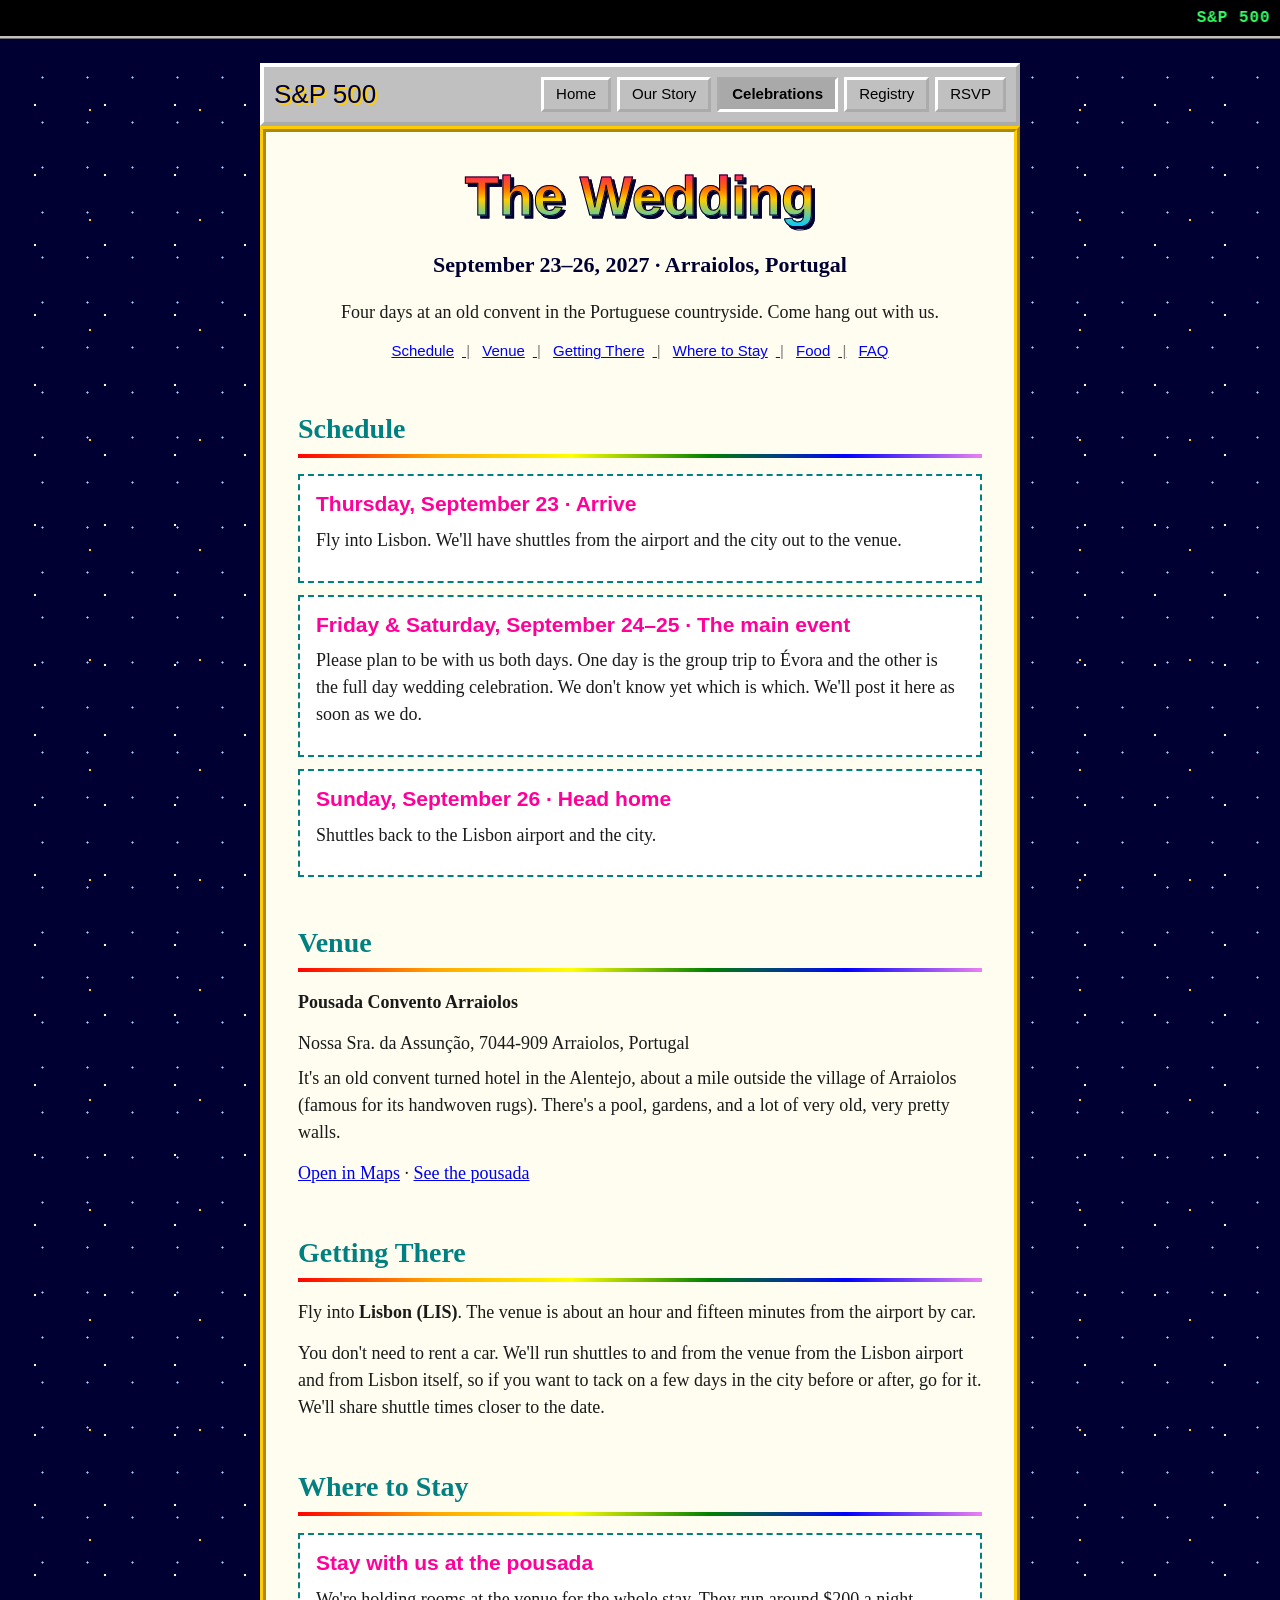
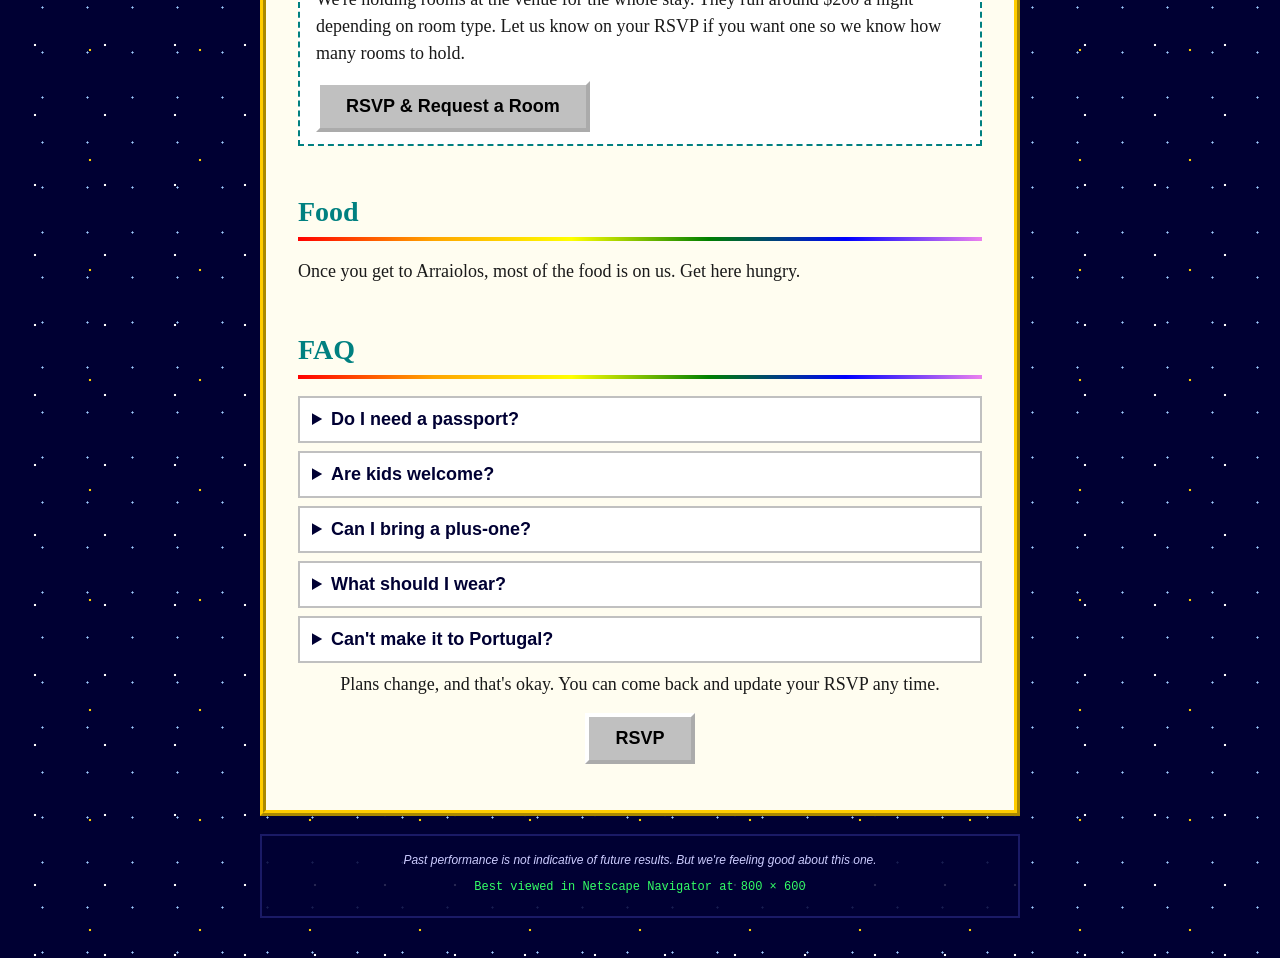
<file: wedding.html>
<!DOCTYPE html>
<html lang="en">
<head>
  <meta charset="UTF-8">
  <meta name="viewport" content="width=device-width, initial-scale=1.0">
  <title>The Wedding | Sam &amp; Patrick</title>
  <link rel="stylesheet" href="styles.css">
</head>
<body>

  <marquee class="ticker" scrollamount="5">
    S&amp;P 500 <span class="up">&#9650;</span> &middot;
    SAM <span class="up">&#9650;</span> &middot;
    PAT <span class="up">&#9650;</span> &middot;
    LOVE <span class="up">&#9650;&#9650;&#9650;</span> &middot;
    COLD FEET <span class="down">&#9660;</span> &middot;
    Q1 2027: ENGAGEMENT PARTY (AUSTIN) <span class="up">&#9650;</span> &middot;
    Q3 2027: PORTUGAL <span class="up">&#9650;&#9650;</span>
  </marquee>

  <header class="site-header">
    <nav class="site-nav">
      <a href="index.html" class="nav-logo">S&amp;P 500</a>
      <ul class="nav-links">
        <li><a href="index.html">Home</a></li>
        <li><a href="ourstory.html">Our Story</a></li>
        <li><a href="celebrations.html" aria-current="page">Celebrations</a></li>
        <li><a href="registry.html">Registry</a></li>
        <li><a href="rsvp.html">RSVP</a></li>
      </ul>
    </nav>
  </header>

  <main>
    <h1>The Wedding</h1>
    <p class="hero-date" style="text-align:center"><strong>September 23&ndash;26, 2027 &middot; Arraiolos, Portugal</strong></p>
    <p style="text-align:center">Four days at an old convent in the Portuguese countryside. Come hang out with us.</p>

    <nav class="page-nav">
      <a href="#schedule">Schedule</a>
      <a href="#venue">Venue</a>
      <a href="#travel">Getting There</a>
      <a href="#stay">Where to Stay</a>
      <a href="#food">Food</a>
      <a href="#faq">FAQ</a>
    </nav>

    <section id="schedule">
      <h2>Schedule</h2>
      <article class="event">
        <h3>Thursday, September 23 &middot; Arrive</h3>
        <p>Fly into Lisbon. We'll have shuttles from the airport and the city out to the venue.</p>
      </article>
      <article class="event">
        <h3>Friday &amp; Saturday, September 24&ndash;25 &middot; The main event</h3>
        <p>Please plan to be with us both days. One day is the group trip to &Eacute;vora and the other is the full day wedding celebration. We don't know yet which is which. We'll post it here as soon as we do.</p>
      </article>
      <article class="event">
        <h3>Sunday, September 26 &middot; Head home</h3>
        <p>Shuttles back to the Lisbon airport and the city.</p>
      </article>
    </section>

    <section id="venue">
      <h2>Venue</h2>
      <p><strong>Pousada Convento Arraiolos</strong></p>
      <address>Nossa Sra. da Assun&ccedil;&atilde;o, 7044-909 Arraiolos, Portugal</address>
      <p>It's an old convent turned hotel in the Alentejo, about a mile outside the village of Arraiolos (famous for its handwoven rugs). There's a pool, gardens, and a lot of very old, very pretty walls.</p>
      <p><a href="https://www.google.com/maps/search/?api=1&amp;query=Pousada+Convento+Arraiolos" target="_blank" rel="noopener">Open in Maps</a> &middot; <a href="https://pousadas.pt/en/hotel/pousada-arraiolos" target="_blank" rel="noopener">See the pousada</a></p>
    </section>

    <section id="travel">
      <h2>Getting There</h2>
      <p>Fly into <strong>Lisbon (LIS)</strong>. The venue is about an hour and fifteen minutes from the airport by car.</p>
      <p>You don't need to rent a car. We'll run shuttles to and from the venue from the Lisbon airport and from Lisbon itself, so if you want to tack on a few days in the city before or after, go for it. We'll share shuttle times closer to the date.</p>
    </section>

    <section id="stay">
      <h2>Where to Stay</h2>
      <article class="hotel">
        <h3>Stay with us at the pousada</h3>
        <p>We're holding rooms at the venue for the whole stay. They run around $200 a night depending on room type. Let us know on your RSVP if you want one so we know how many rooms to hold.</p>
        <a href="rsvp.html" class="button">RSVP &amp; Request a Room</a>
      </article>
    </section>

    <section id="food">
      <h2>Food</h2>
      <p>Once you get to Arraiolos, most of the food is on us. Get here hungry.</p>
    </section>

    <section id="faq">
      <h2>FAQ</h2>
      <details>
        <summary>Do I need a passport?</summary>
        <p>Yes. If you're coming from the US, make sure it's valid for at least three months after the day you fly home. Check now so you're not scrambling next summer.</p>
      </details>
      <details>
        <summary>Are kids welcome?</summary>
        <p>This one's adults only. The Austin party and the Boston and Indy cookouts are all kid friendly.</p>
      </details>
      <details>
        <summary>Can I bring a plus-one?</summary>
        <p>If your invite has a guest on it, yes. Look up your name on the RSVP page and you'll see.</p>
      </details>
      <details>
        <summary>What should I wear?</summary>
        <p><span class="todo">HEY, FILL THIS OUT WITH the dress code</span></p>
      </details>
      <details>
        <summary>Can't make it to Portugal?</summary>
        <p>We get it. We're throwing cookouts in Boston and Indy too. Tell us on your RSVP if you're interested.</p>
      </details>
    </section>

    <p style="text-align:center">Plans change, and that's okay. You can come back and update your RSVP any time.</p>
    <p style="text-align:center"><a href="rsvp.html" class="button">RSVP</a></p>

  </main>

  <footer class="site-footer">
    <p class="fine-print">Past performance is not indicative of future results. But we're feeling good about this one.</p>
    <p class="best-viewed">Best viewed in Netscape Navigator at 800 &times; 600</p>
  </footer>

  <script src="script.js"></script>
</body>
</html>
</file>
<file: styles.css>
:root {
  --navy:    #000033;
  --cream:   #fffdf0;
  --ink:     #1a1a1a;
  --gray:    #c0c0c0; 
  --gray-dk: #808080;
  --link:    #0000ee;  
  --visited: #551a8b;
  --hot:     #ff0099;
  --teal:    #008080;
  --gold:    #ffcc00;
  --led:     #33ff66;  
  --red:     #ff3333;
}

.hero-photo {
  display: block;
  width: 100%;
  max-width: 520px;
  margin: 0 auto 16px;
}

/* Background*/
html {
  background-color: var(--navy);
  background-image:
    radial-gradient(#ffffff 1px, transparent 1.6px),
    radial-gradient(var(--gold) 1px, transparent 1.6px),
    radial-gradient(#9ecbff 0.8px, transparent 1.4px);
  background-size: 70px 70px, 110px 110px, 45px 45px;
  background-position: 0 0, 35px 55px, 20px 10px;
}

body {
  margin: 0;
  padding-bottom: 40px;
  font-family: "Times New Roman", Times, serif;
  font-size: 18px;
  line-height: 1.5;
  color: var(--ink);
}

.site-header,
main,
.site-footer {
  max-width: 760px;
  margin-left: auto;
  margin-right: auto;
  box-sizing: border-box;
}

/* Ticker */
.ticker {
  display: block;
  background: #000;
  color: var(--led);
  font-family: "Courier New", Courier, monospace;
  font-weight: bold;
  font-size: 16px;
  letter-spacing: 0.06em;
  text-transform: uppercase;
  padding: 6px 0;
  border-bottom: 3px ridge var(--gray);
}
.ticker .up   { color: var(--led); }
.ticker .down { color: var(--red); }

/* Header/navigation */
.site-header {
  margin-top: 24px;
  background: var(--gray);
  border: 4px outset #ffffff;
  padding: 8px 10px;
}

.site-nav {
  display: flex;
  flex-wrap: wrap;
  align-items: center;
  justify-content: space-between;
  gap: 10px;
}

.nav-logo {
  font-family: "Arial Black", Impact, sans-serif;
  font-size: 26px;
  color: var(--navy);
  text-decoration: none;
  text-shadow: 2px 2px 0 var(--gold);
}
.nav-logo:hover { background: none; color: var(--navy); }

.nav-links {
  list-style: none;
  margin: 0;
  padding: 0;
  display: flex;
  flex-wrap: wrap;
  gap: 6px;
}

.nav-links a {
  display: block;
  padding: 3px 12px;
  background: var(--gray);
  border: 3px outset #ffffff;
  color: #000;
  text-decoration: none;
  font-family: Tahoma, "MS Sans Serif", Arial, sans-serif;
  font-size: 15px;
}
.nav-links a:hover  { background: #d4d4d4; color: #000; }
.nav-links a:active,
.nav-links a[aria-current="page"] {
  border-style: inset;
  background: #a9a9a9;
  font-weight: bold;
}

/* main panel*/
main {
  background: var(--cream);
  border: 6px ridge var(--gold);
  padding: 24px 32px 32px;
}

/* ---------- Type ---------- */
h1 {
  font-family: "Arial Black", Impact, sans-serif;
  font-size: clamp(34px, 7vw, 56px);
  line-height: 1.05;
  text-align: center;
  margin: 0.2em 0 0.4em;
  /* WordArt rainbow */
  background: linear-gradient(180deg, var(--hot) 0%, #ff6600 35%, var(--gold) 55%, #00ccff 100%);
  -webkit-background-clip: text;
          background-clip: text;
  color: transparent;
  -webkit-text-stroke: 1px var(--navy);
  filter: drop-shadow(3px 3px 0 var(--navy));
}

h2 {
  font-family: "Comic Sans MS", "Comic Sans", "Chalkboard SE", cursive;
  color: var(--teal);
  font-size: 28px;
  margin: 1.6em 0 0.6em;
  padding-bottom: 4px;
  border-bottom: 4px solid;
  border-image: linear-gradient(90deg, red, orange, yellow, green, blue, violet) 1;
}

h3 {
  font-family: Arial, Helvetica, sans-serif;
  color: var(--hot);
  margin: 0 0 4px;
}

p { margin: 0.4em 0 0.8em; }

a         { color: var(--link); }
a:visited { color: var(--visited); }
a:hover   { color: var(--hot); background: var(--gold); }

/* ---------- Clickable event boxes ---------- */
a.event-link {
  display: block;
  color: inherit;
  text-decoration: none;
}
a.event-link:visited { color: inherit; }
a.event-link:hover {
  background: #fff6fb;
  color: inherit;
  border-style: solid;
  border-color: var(--hot);
}
.event-more {
  margin: 4px 0 0;
  font-family: Arial, sans-serif;
  font-size: 15px;
  font-weight: bold;
  color: var(--link);
}
a.event-link:hover .event-more { color: var(--hot); }

/* ---------- Buttons ---------- */
.button,
button {
  display: inline-block;
  padding: 8px 26px;
  background: var(--gray);
  border: 4px outset #ffffff;
  color: #000 !important;
  text-decoration: none;
  font-family: Arial, Helvetica, sans-serif;
  font-weight: bold;
  font-size: 18px;
  cursor: pointer;
}
.button:hover,
button:hover  { background: #d4d4d4; }
.button:active,
button:active { border-style: inset; }

/* ---------- Home ---------- */
.hero { text-align: center; }
.hero-date {
  font-family: "Comic Sans MS", "Comic Sans", cursive;
  font-size: 22px;
  color: var(--navy);
}

.countdown { text-align: center; margin: 20px 0; }
#countdown {
  display: inline-block;
  margin: 0;
  background: #000;
  color: var(--led);
  font-family: "Courier New", Courier, monospace;
  font-weight: bold;
  font-size: 22px;
  letter-spacing: 0.1em;
  padding: 8px 18px;
  border: 4px inset var(--gray);
}

/* content styling */
.event,
.hotel,
.registry-item,
.timeline-item {
  background: #ffffff;
  border: 2px dashed var(--teal);
  padding: 12px 16px;
  margin: 12px 0;
}

.registry-austin {
  border: 3px double var(--hot);
  background: #fff6fb;
}

.timeline-date {
  display: inline-block;
  margin: 0 0 6px;
  background: var(--navy);
  color: var(--gold);
  font-family: "Courier New", monospace;
  font-weight: bold;
  padding: 0 8px;
}

/* windows 95 style */
.quick-links {
  display: grid;
  grid-template-columns: repeat(auto-fit, minmax(190px, 1fr));
  gap: 16px;
  margin-top: 28px;
}
.quick-links a {
  display: block;
  background: var(--gray);
  border: 3px outset #ffffff;
  padding: 3px;
  color: #000;
  text-decoration: none;
}
.quick-links a:hover { background: var(--gray); color: #000; }
.quick-links a:hover h3 { background: linear-gradient(90deg, var(--hot), var(--gold)); }
.quick-links h3 {
  margin: 0;
  background: linear-gradient(90deg, #000080, #1084d0);
  color: #ffffff;
  font-family: Tahoma, Arial, sans-serif;
  font-size: 15px;
  padding: 3px 6px;
}
.quick-links p {
  margin: 4px 0 0;
  padding: 12px;
  background: #ffffff;
  border: 2px inset #ffffff;
  font-size: 16px;
}

/* details */
.page-nav {
  text-align: center;
  font-family: Arial, sans-serif;
  font-size: 15px;
  margin-bottom: 10px;
}
.page-nav a { margin: 0 4px; }
.page-nav a:not(:last-child)::after {
  content: " |";
  color: var(--gray-dk);
  margin-left: 8px;
}

address { font-style: normal; margin-bottom: 8px; }

details {
  background: #ffffff;
  border: 2px solid var(--gray);
  margin: 8px 0;
  padding: 8px 12px;
}
summary {
  cursor: pointer;
  font-weight: bold;
  font-family: Arial, sans-serif;
  color: var(--navy);
}

/* Under construction banner */
.under-construction {
  background: repeating-linear-gradient(45deg, var(--gold) 0 16px, #000 16px 32px);
  padding: 6px;
  margin: 0 0 20px;
}
.under-construction p {
  margin: 0;
  background: var(--gold);
  text-align: center;
  font-family: "Arial Black", Impact, sans-serif;
  font-size: 16px;
  padding: 6px;
}

/* Our story */
img {
  max-width: 100%;
  height: auto;
  border: 4px ridge var(--gold);
}
.gallery {
  display: grid;
  grid-template-columns: repeat(auto-fit, minmax(180px, 1fr));
  gap: 12px;
}
.gallery h2 { grid-column: 1 / -1; }

/* ---------- RSVP form ---------- */
.rsvp-form label {
  display: block;
  margin-top: 14px;
  font-family: Arial, sans-serif;
  font-weight: bold;
  font-size: 16px;
}
.rsvp-form input[type="text"],
.rsvp-form input[type="email"],
.rsvp-form input[type="number"],
.rsvp-form select,
.rsvp-form textarea {
  display: block;
  width: 100%;
  box-sizing: border-box;
  margin-top: 4px;
  padding: 6px;
  font: inherit;
  font-size: 16px;
  background: #ffffff;
  border: 3px inset #ffffff;
  outline-color: var(--hot);
}
.rsvp-form fieldset {
  margin-top: 18px;
  border: 3px groove var(--gray);
  padding: 8px 14px 12px;
}
.rsvp-form legend {
  font-family: "Comic Sans MS", "Comic Sans", cursive;
  color: var(--teal);
  font-weight: bold;
  padding: 0 6px;
}
.rsvp-form fieldset label {
  font-weight: normal;
  margin-top: 6px;
}
.rsvp-form button { margin-top: 22px; }

/* ---------- Footer ---------- */
.site-footer {
  margin-top: 18px;
  text-align: center;
  color: #ffffff;
  font-family: Arial, sans-serif;
  font-size: 14px;
}
.site-footer a         { color: var(--gold); }
.site-footer a:visited { color: var(--gold); }
.fine-print  { font-size: 12px; color: #ccccff; font-style: italic; }
.best-viewed { font-family: "Courier New", monospace; font-size: 12px; color: var(--led); }


@keyframes blink { 50% { opacity: 0; } }
.blink { animation: blink 1s steps(1) infinite; }
@media (prefers-reduced-motion: reduce) {
  .blink { animation: none; }
}
@media (max-width: 600px) {
  body { font-size: 17px; }
  .site-header { margin-top: 0; border-left: 0; border-right: 0; }
  main { padding: 18px 16px 24px; border-left-width: 0; border-right-width: 0; }
  .site-nav { justify-content: center; }
  .nav-links { justify-content: center; }
}

.registry-item h2 { margin-top: 0; font-size: 24px; }

.site-footer {
  background: rgba(0, 0, 51, 0.85);
  border: 2px solid #1a1a66;
  padding: 10px 16px;
}
/*Cebelbrations */
.celebration {
  background: #ffffff;
  border: 4px ridge var(--teal);
  padding: 4px 20px 16px;
  margin: 24px 0;
}
.celebration > h2 { margin-top: 12px; }
.celebration > h3 { margin-top: 18px; color: var(--navy); }

/* HEY-fill-this-out notes. Delete this block once everything's filled in. */
.todo {
  background: #fff200;
  color: #cc0066;
  font-family: "Comic Sans MS", "Comic Sans", cursive;
  font-weight: bold;
  font-size: 0.85em;
  padding: 0 4px;
}

/* ---------- RSVP lookup ---------- */
.rsvp-status { margin-top: 12px; font-family: Arial, sans-serif; font-weight: bold; color: var(--red); }
.rsvp-pick { display: block; margin-top: 8px; width: 100%; text-align: left; }
.rsvp-who { font-family: Arial, sans-serif; }
.rsvp-meta, .rsvp-hint { margin: 2px 0; font-size: 14px; }
.rsvp-deadline { margin: 2px 0; font-size: 14px; font-weight: bold; color: var(--hot); }
.rsvp-form .rsvp-addkid, .rsvp-form .rsvp-removekid { margin-top: 8px; font-size: 13px; }
.rsvp-person { border-top: 1px dashed var(--gray); padding-top: 6px; margin-top: 8px; }
.rsvp-person:first-child { border-top: 0; margin-top: 0; }

/* ---------- RSVP error ---------- */
.rsvp-oops {
  max-width: 340px;
  padding: 0;
  border: 3px outset #ffffff;
  background: #c0c0c0;
  font-family: Arial, sans-serif;
}
.rsvp-oops::backdrop { background: rgba(0, 0, 0, 0.4); }
.rsvp-oops-bar {
  display: flex;
  justify-content: space-between;
  padding: 4px 8px;
  background: var(--navy);
  color: #ffffff;
  font-weight: bold;
}
.rsvp-oops p { margin: 14px 16px; }
.rsvp-oops button { display: block; margin: 0 auto 14px; min-width: 80px; }
</file>
